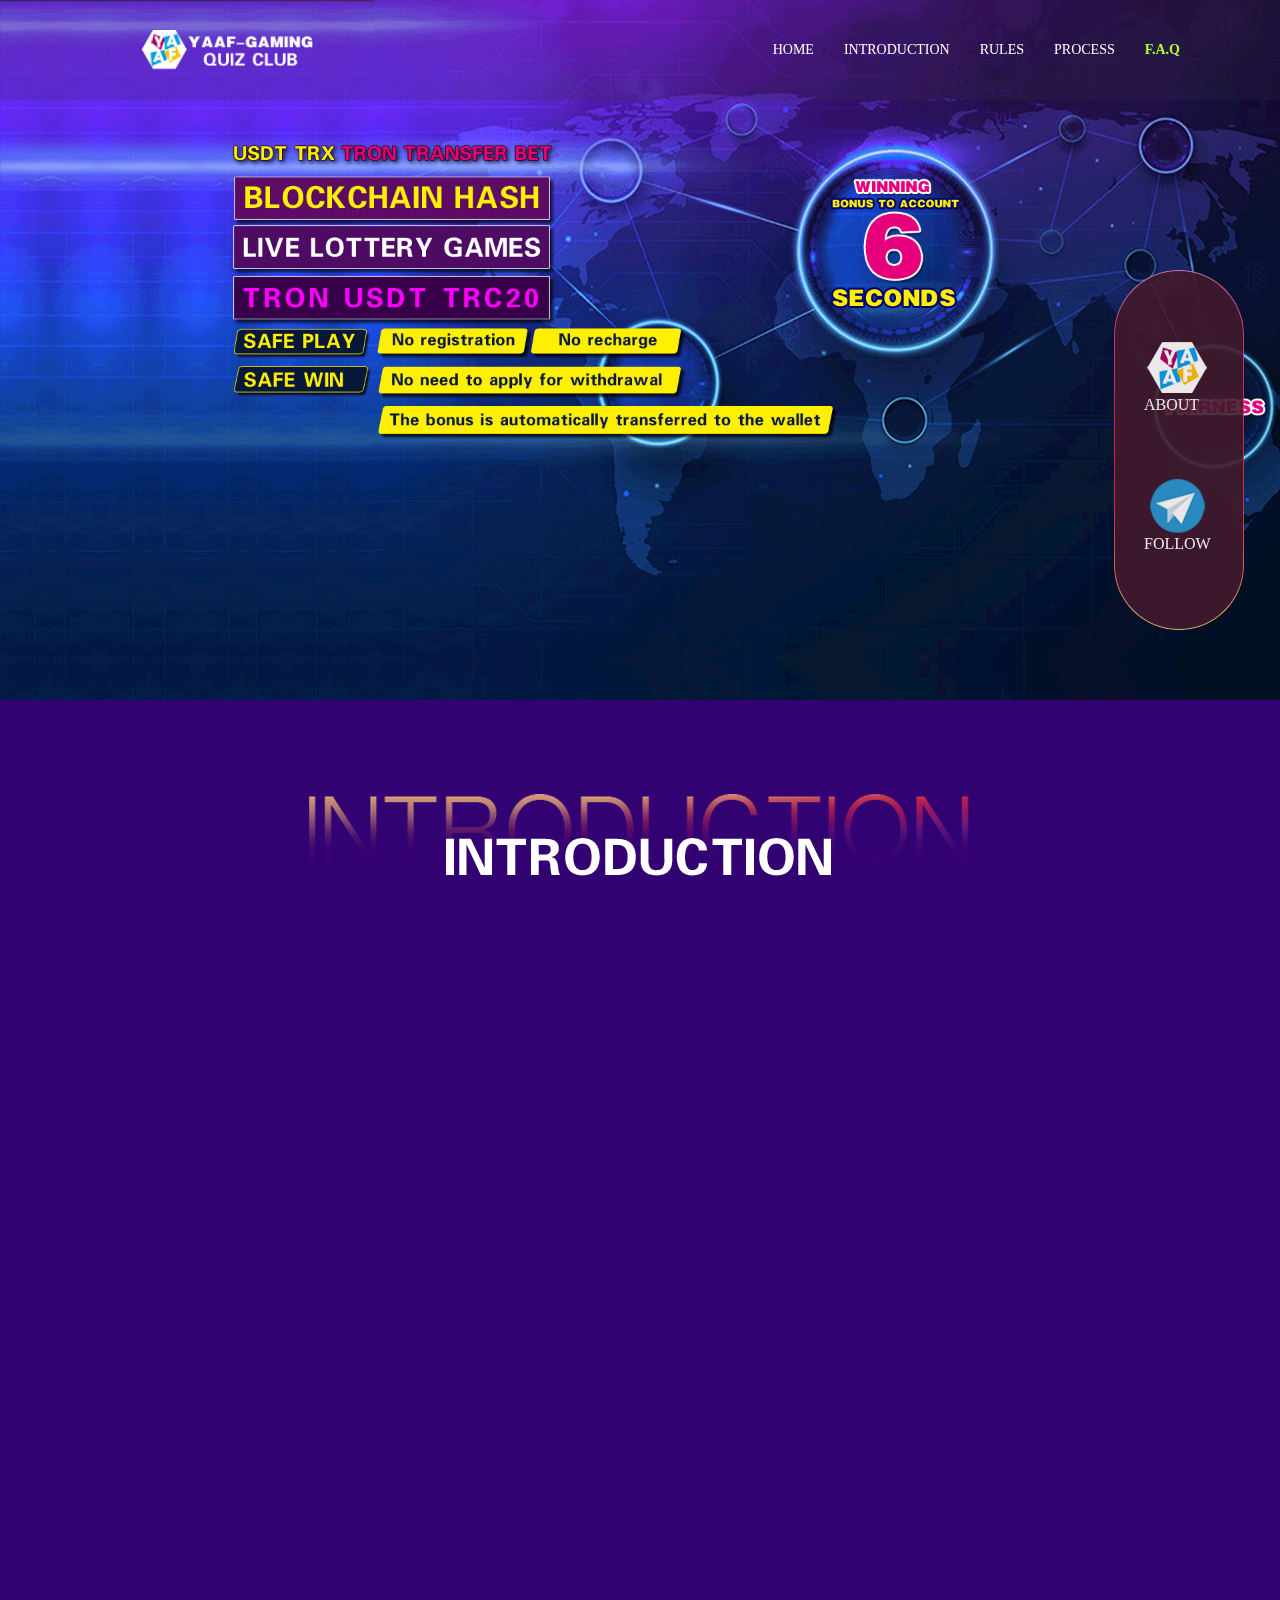
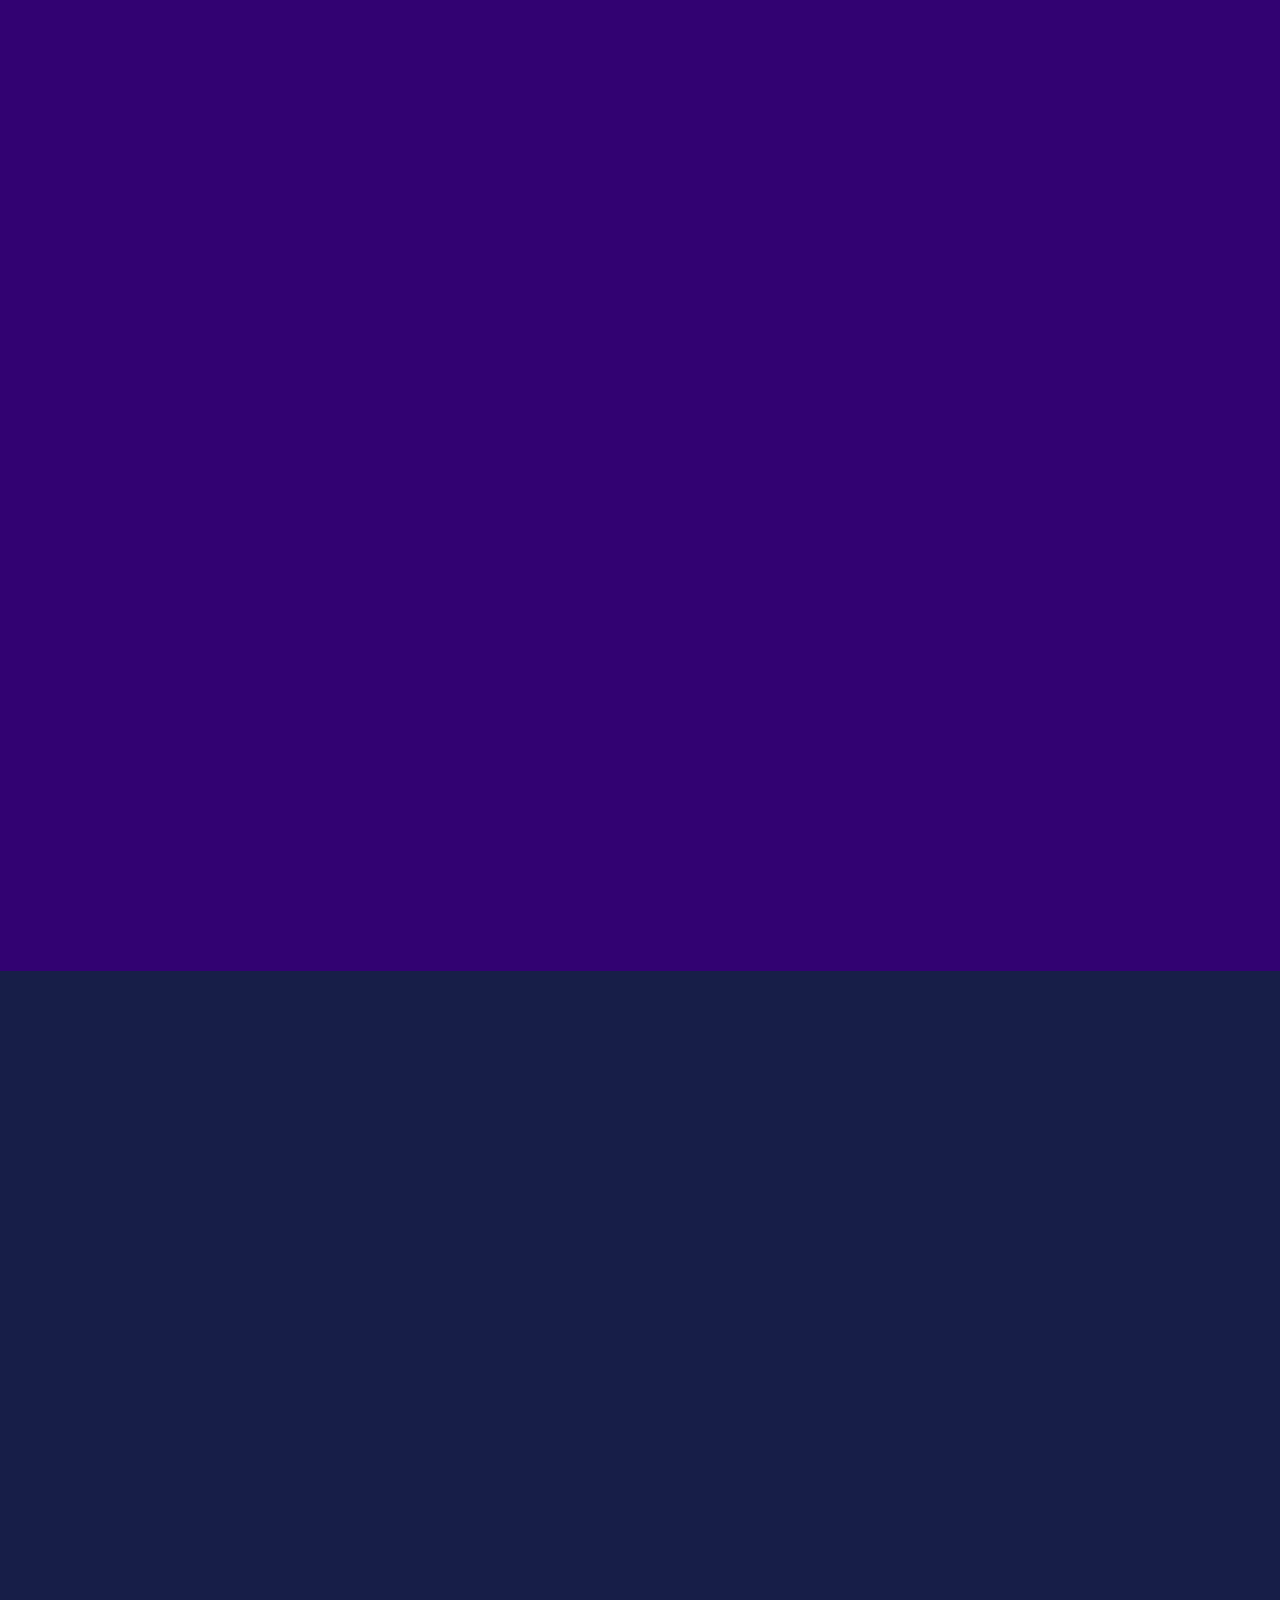
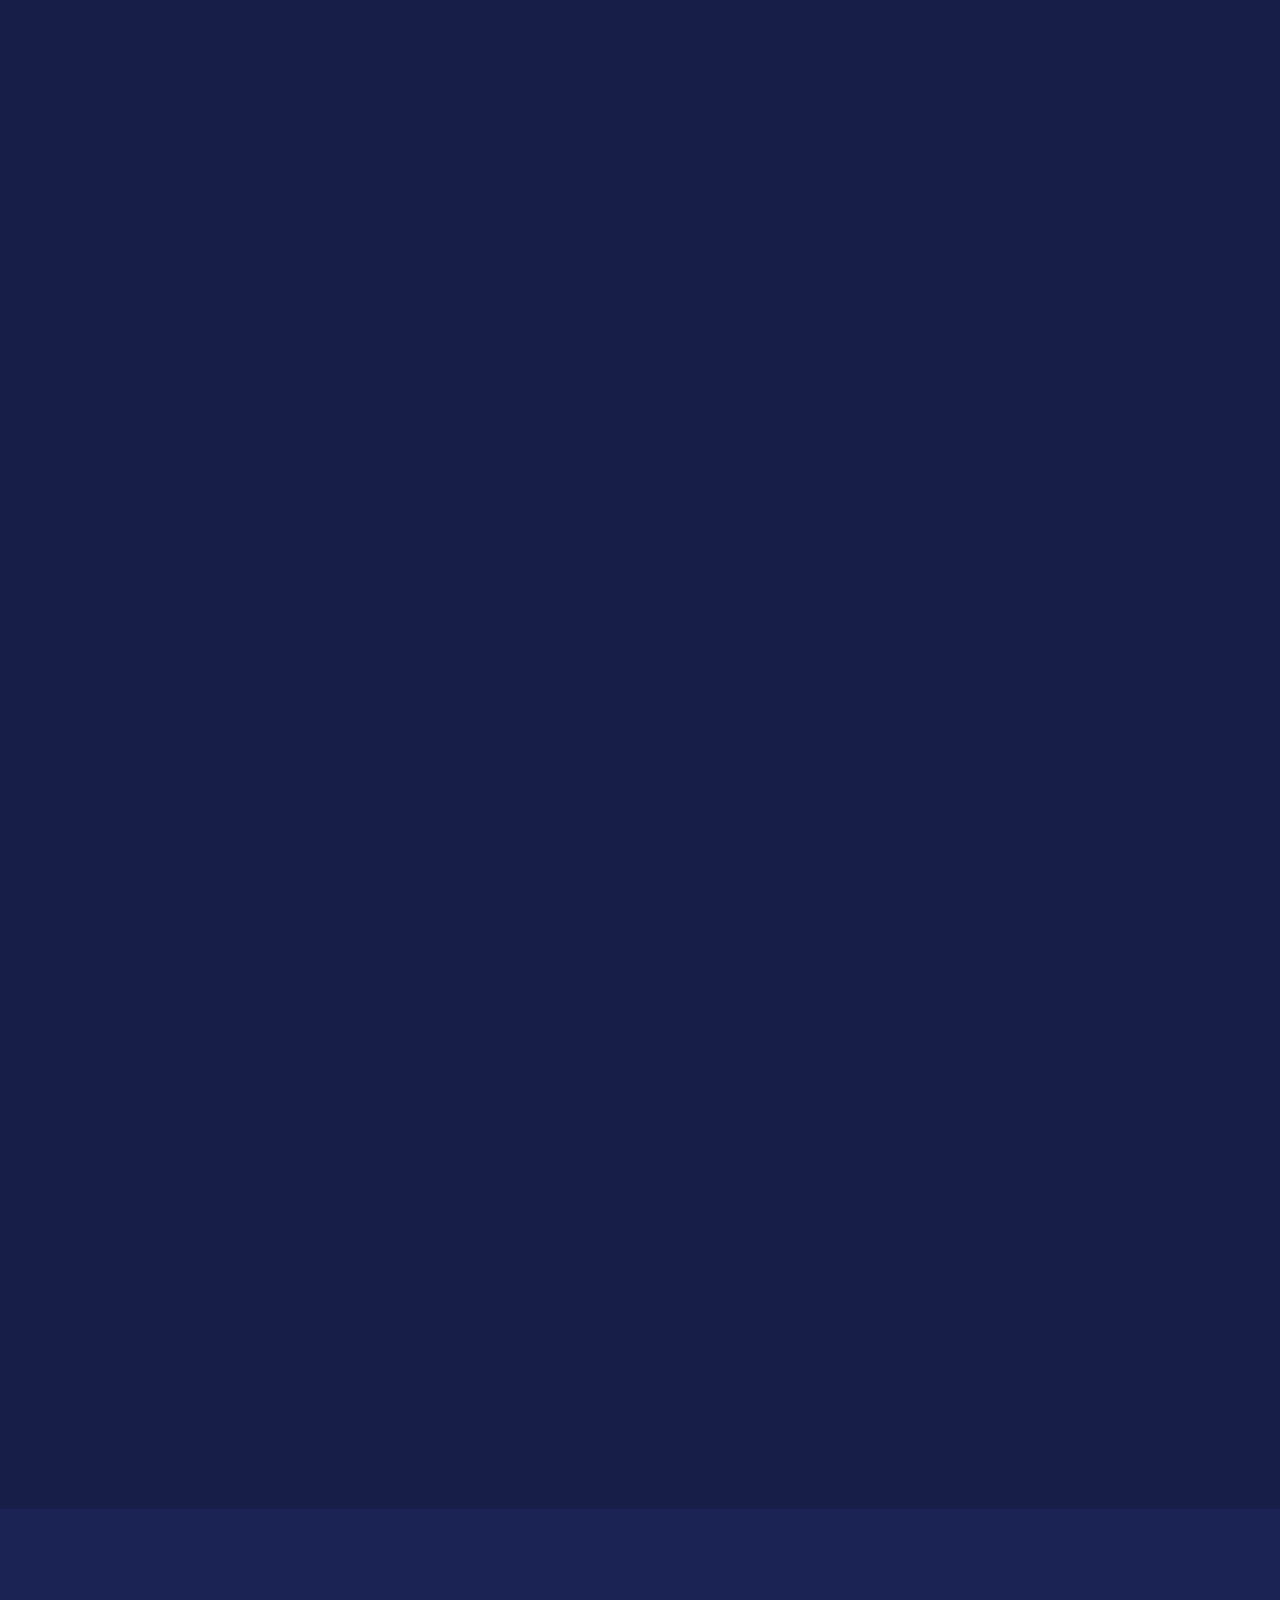
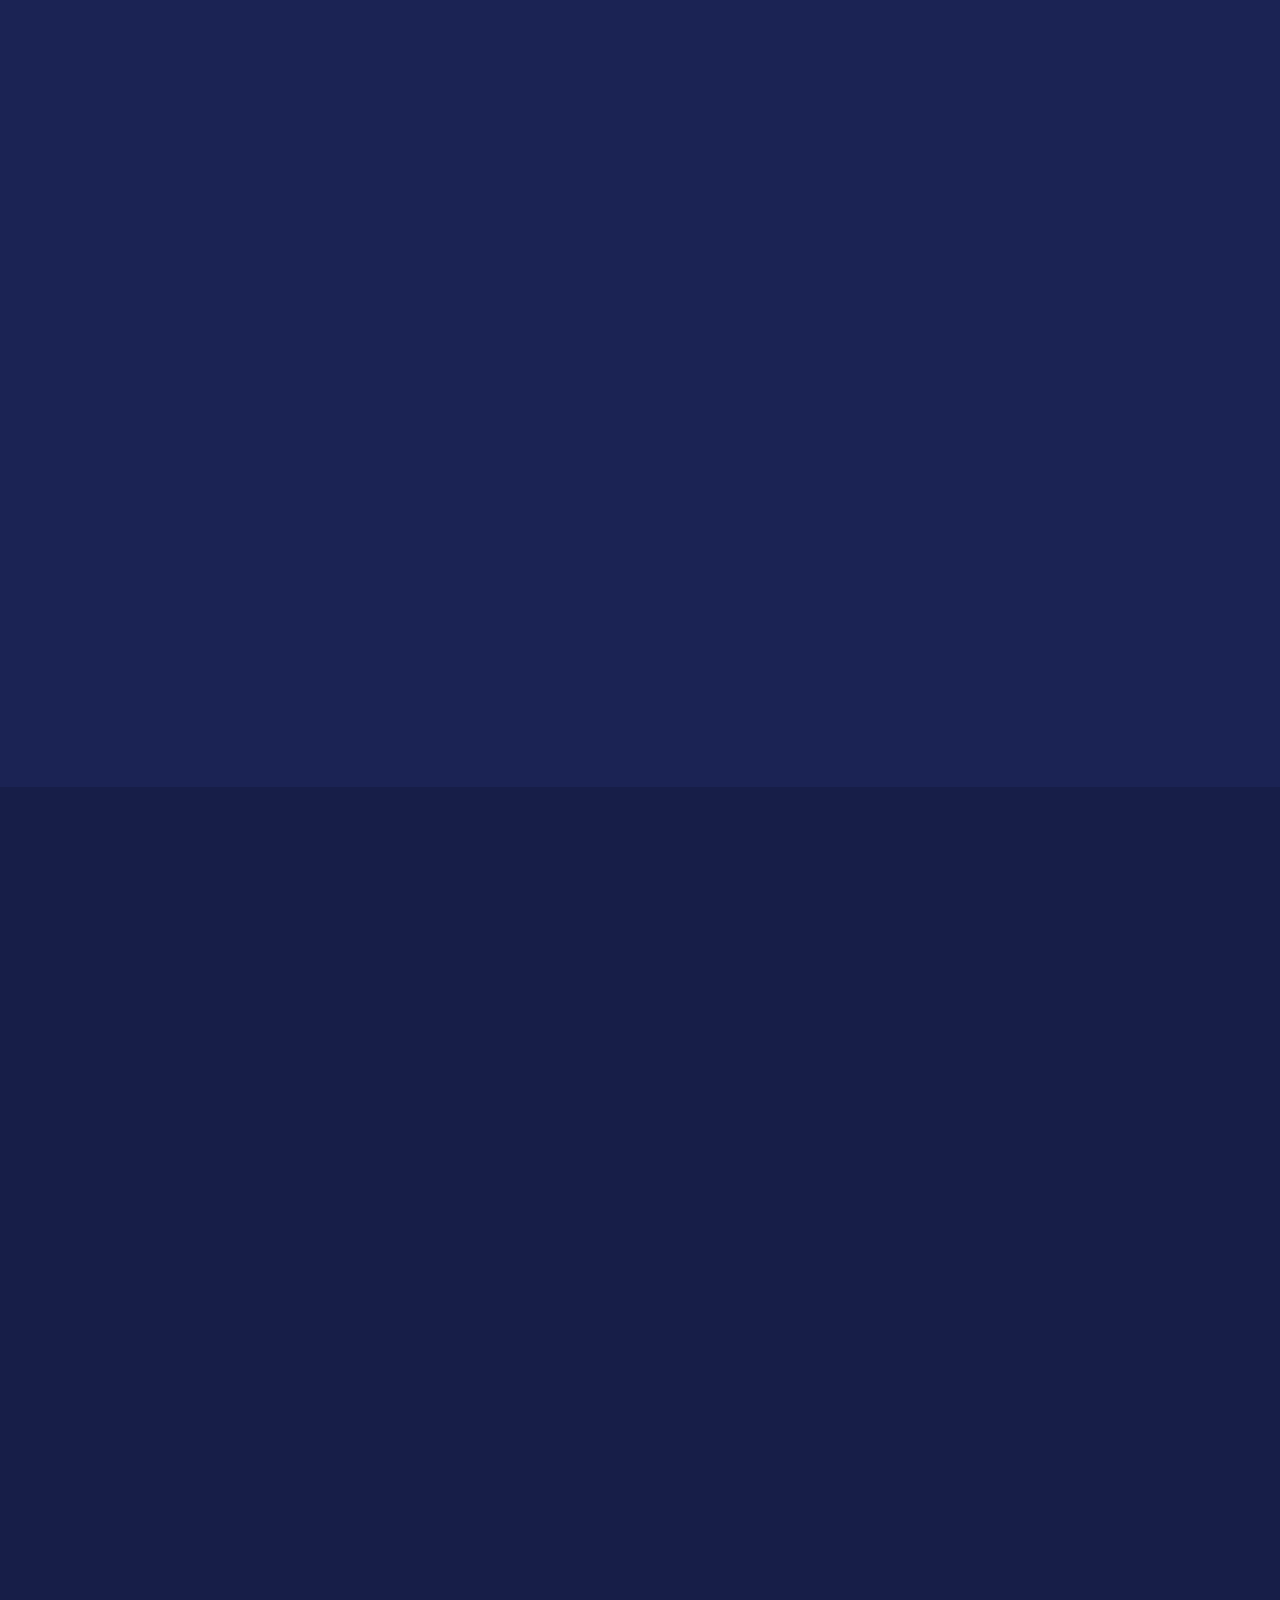
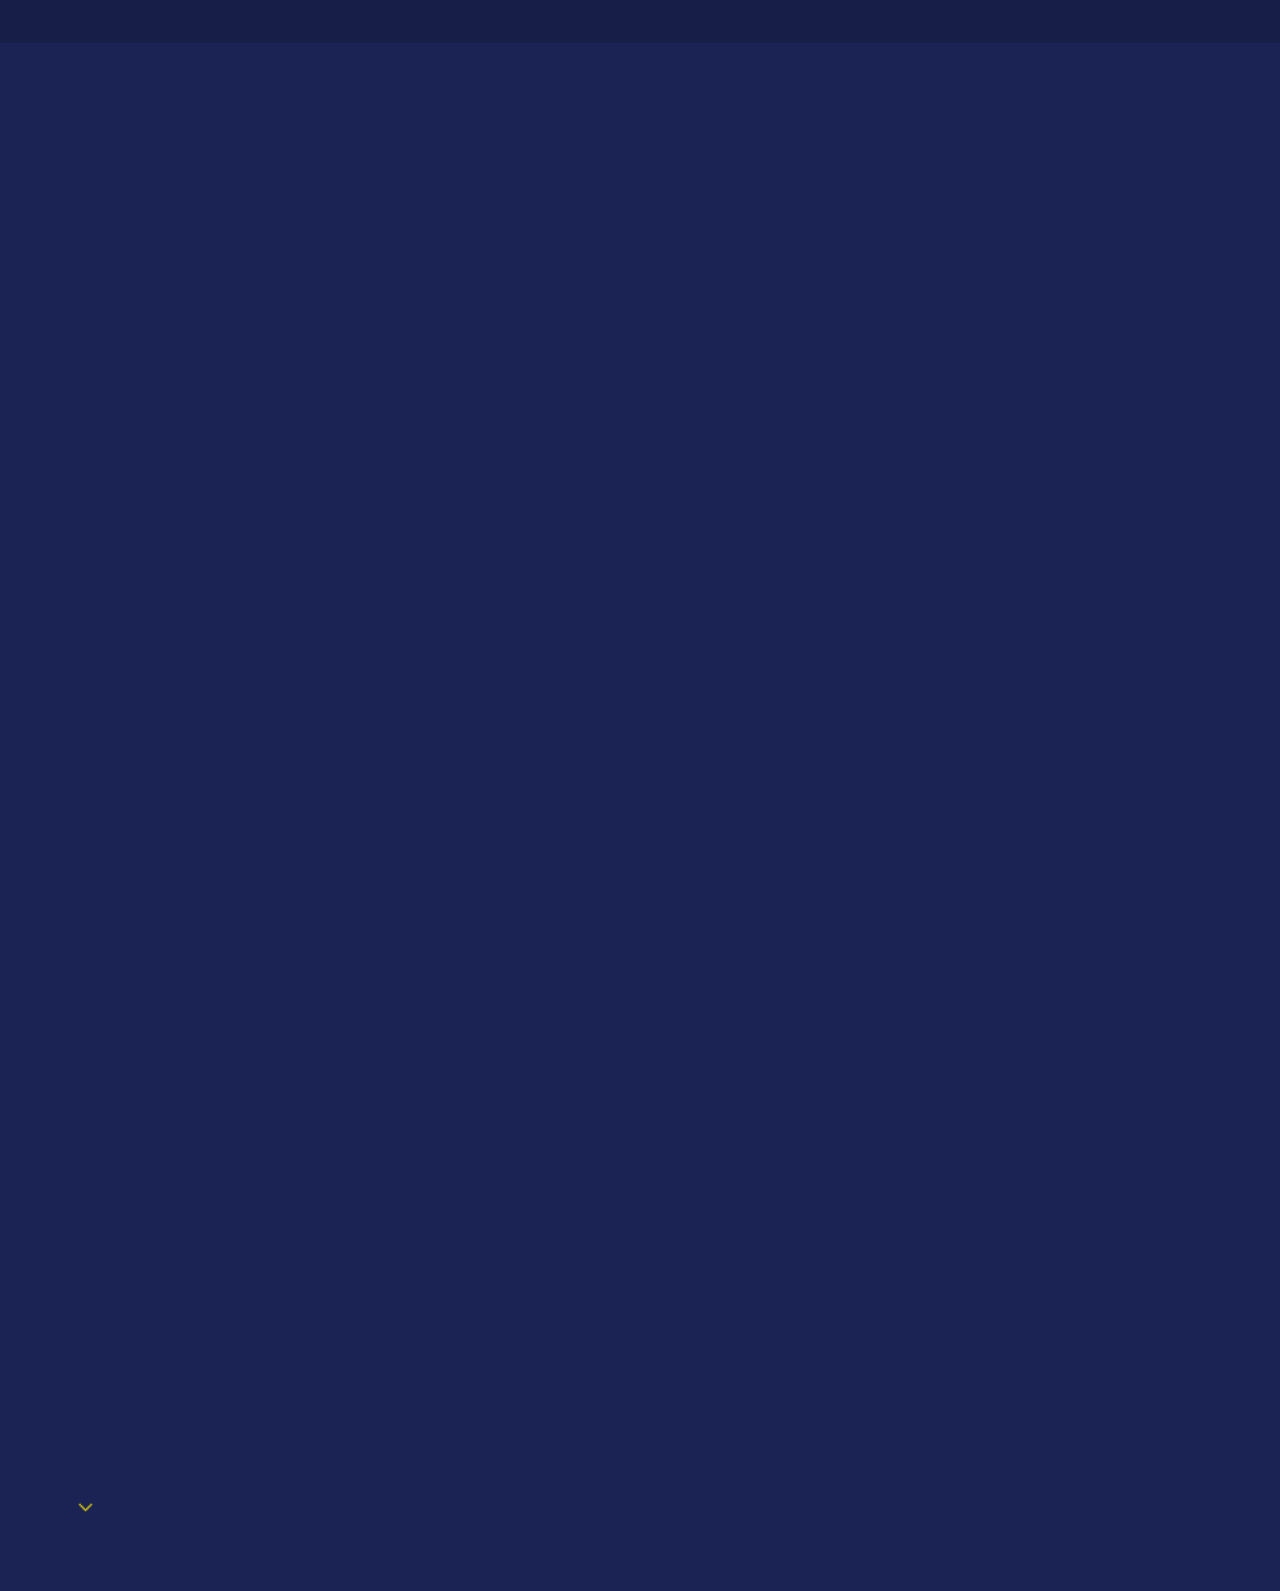
<file: index.html>
<html lang="en">
    <head>
        <meta charset="utf-8">
    	<title>YAAF-Gaming-The world's largest cryptocurrency sweepstakes platform</title>
    	<meta name="viewport" content="width=device-width,initial-scale=1.0,minimum-scale=1.0,maximum-scale=1.0,user-scalable=0">
    	<meta name="viewport" content="width=device-width,initial-scale=1.0,minimum-scale=1.0,maximum-scale=1.0,user-scalable=0">
    	<meta data-react-helmet="true" name="keywords" content="YAAF-Gaming,Hash,Trx,usdt,Hash games,Digital Coin Sweepstakes">
    	<meta data-react-helmet="true" name="description" content="YAAF-Gaming, a easiest and easiest game! No need to download an APP,  no need to register and log in, as long as you have a cryptocurrency wallet, you can start immediately! Play Odd & Even, Blockchain-based  hash game, with profits auto credited within 6 seconds">
    	<meta data-react-helmet="true" property="og:title" content="YAAF-Gaming-The world's largest cryptocurrencyn sweepstakes platform">
    	<meta data-react-helmet="true" property="og:url" content="https://www.yaaf.net">
    	<meta data-react-helmet="true" property="og:description" content="YAAF-Gaming, a easiest and easiest game! No need to download an APP,  no need to register and log in, as long as you have a cryptocurrency wallet, you can start immediately! Play Odd & Even, Blockchain-based  hash game, with profits auto credited within 6 seconds">
    	<meta data-react-helmet="true" property="og:type" content="article">
    	<meta data-react-helmet="true" property="og:site_name" content="YAAF-Gaming/YAAF-Gaming">
    	<meta data-react-helmet="true" property="og:image" content="joychash/img/QR_Code/niuniu.jpg">
    	<script src="joychash/js/jquery.js" type="text/javascript" charset="utf-8"></script>
    	<script src="joychash/js/clipboard.js" type="text/javascript" charset="utf-8"></script>
    	<script src="joychash/js/wow.js" type="text/javascript" charset="utf-8"></script>
    	<link rel="stylesheet" type="text/css" href="joychash/css/animate.css">
    	<link rel="stylesheet" type="text/css" href="joychash/css/main.css">
    	<script async="" src="joychash/js/Copyright.js"></script>
    	
    	
    	
    	<!-- Google tag (gtag.js) -->
        <script async src="https://www.googletagmanager.com/gtag/js?id=G-E2BQGPE0KC"></script>
        <script>
          window.dataLayer = window.dataLayer || [];
          function gtag(){dataLayer.push(arguments);}
          gtag('js', new Date());
        
          gtag('config', 'G-E2BQGPE0KC');
        </script>
	

    </head>
    <body>
	<div class="block headNav">
		<div class="mainDiv pdiv">
			<div class="logo"></div>
			<ul>
				<li><a data-href="#first" title="HOME">HOME</a></li>
				<li><a data-href="#jieshao" title="INTRODUCTION">INTRODUCTION</a></li>
				<li><a data-href="#rule" title="RULES">RULES</a></li>
				                <li><a data-href="#circuit" title="PROCESS">PROCESS</a></li>
				<li><a data-href="#faq" title="PROBLEMS" style="font-weight: 900;color: greenyellow;">F.A.Q</a></li>
			</ul>
		</div>
		<div class="mainDiv mdiv">
			<div class="nav">
				<div class="logo"></div>
				<ul class="nav1">
					<li><a data-href="#why" style="display:flex;align-items: center;"><i></i>ABOUT US</a></li>
					<li class="service"><a href="#guanzhu" style="display:flex;align-items: center;"><i></i>FOLLOW ME</a></li>
				</ul>
			</div>
			<ul class="nav2">
				<li><a data-href="#first" title="HOME">HOME</a></li>
				<li><a data-href="#jieshao" title="INTRODUCTION">INTRODUCTION</a></li>
				<li><a data-href="#rule" title="RULES">RULES</a></li>
				<li><a data-href="#circuit" title="PROCESS">PROCESS</a></li>
				<li><a data-href="#faq" title="PROBLEMS" style="font-weight: 900;color: greenyellow;">F.A.Q</a></li>
			</ul>
		</div>
	</div>
	<div class="container">
		<div class="firstWrap">
			
			<a id="first" title="HOME-YAAF-Gaming"></a>
			<div class="block firstDiv">
				<div class="mainDiv">
					

					<div class="slogan">
					    
						
						
						
					</div>
					
					
					
				</div>
			</div>
			
            <a id="jieshao" title="INTRODUCTION-YAAF-Gaming"></a>
            <div class="block jieshaoDiv">
				<div class="mainDiv">
                    <div class="title wow fadeInDown" style="visibility: hidden; animation-name: none;"></div>
                     <div class="t1 wow fadeInDown" style="visibility: hidden; animation-name: none;"></div>
                     <div class="t2 wow fadeInDown" style="visibility: hidden; animation-name: none;"></div>
                     <div class="t3 wow fadeInDown" style="visibility: hidden; animation-name: none;"></div>
                     <div class="t4 wow fadeInDown" style="visibility: hidden; animation-name: none;"></div>
                     <div class="t5 wow fadeInDown" style="visibility: hidden; animation-name: none;"></div>
                     <div class="t6 wow fadeInDown" style="visibility: hidden; animation-name: none;"></div>
				</div>
			</div> 
            
			
			<a id="rule" title="RULES-YAAF-Gaming"></a>
			<div class="block ruleDiv">
				<div class="mainDiv">
					<div class="title wow fadeInRight" style="visibility: hidden; animation-name: none;"></div>
					<ul class="tab wow fadeInRight" style="visibility: hidden; animation-name: none;">
						<li data-num="1" class="tabItem active">Odd Even</li>
						<li data-num="2" class="tabItem">Lucky Hash</li>
						<li data-num="3" class="tabItem">Hash Size</li>
                        
						
                        
					</ul>
					<div class="show">
						<div class="blocks wow fadeInRight" style="visibility: hidden;  animation-name: none;">
                        	<div data-num="1" class="items b1" style="display: block;">
								<div class="item">
									<div class="qrcodeBlock">
										<div class="divImg">
											<img src="joychash/img/QR_Code/odd-even.jpg" alt="How to play - odd and even">
										</div>
										<div>USDT-TRC20</div>
										<div id="hashAdd3" class="qrcodeHash">THFVTjmzx1ffxH2byKczv5XzVfDc2atdr5</div>
										<div class="copyBut" id="ruleCopyBut3" onclick="copy('#hashAdd3','#ruleCopyBut3')">COPY</div>
									</div>
									<div class="ruleBlock">
										<h3>Winning Rules</h3>
										<ul>
                                            <li class="desc">【Hash Block】Last three chars</li>
										</ul>
                                        <h3>Winning</h3>
										<ul>
                                            <li class="cont">Player transfer amount<span> Single Digit </span>and lottery results<span> Odd and Even </span>same，The player<span style="color:red"> wins</span>；</li>
										</ul>
                                        <h3 class="weizhongjiang">Lose</h3>
										<ul>
                                            <li class="cont">IF<span style="color:green"> not the same </span> or block hash <span> The last three characters are all letters </span> The player <span style="color:green"> Lose </span>。</li>
										</ul>
										<h3 class="money">Limit：</h3>
										<ul>
											<li class="red">TRX: 10-2000<br>USDT: 10-200</li>
										</ul>
										<h3>odds:<span style="color:red">1 to 1.95 </span></h3>
									
										
                                       
									</div>
								</div>
								<ul class="example">
									<li>
										<div class="exampleTitle">Demo 1</div>
										<div class="dyh">Your transfer amount is: <span class="num">101</span></div>
										<div>The block hash of this transfer is: <p class="hash">000*****8ea3</p>
										</div>
										<div>The last digit of the three characters after the block hash is“3”。</div>
										<div class="num1">Result: <span class="award">Wins</span>The amount of system reward is</div>
										<div class="num">101*1.95=196.95</div>
									</li>
									<li>
										<div class="exampleTitle">Demo 2</div>
										<div class="dyh">Your transfer amount is: <span class="num">102</span></div>
										<div>The block hash of this transfer is: <p class="hash">000****8e6c</p>
										</div>
										<div>The last digit of the three characters after the block hash is“6”。</div>
										<div class="num1">Result: <span class="award">Wins</span>The amount of system reward is</div>
										<div class="num">102*1.95=198.90</div>
									</li>
									<li>
										<div class="exampleTitle">Demo 3</div>
										<div class="dyh">Your transfer amount is: <span class="num">106</span></div>
										<div>The block hash of this transfer is: <p class="hash">000****d7ab</p>
										</div>
										<div>The last digit of the three characters after the block hash is“7”。</div>
										<div class="num1">Result: <span class="unaward">Lose</span>The system does not reward</div>
									</li>
                                    <li>
										<div class="exampleTitle">Demo 4</div>
										<div class="dyh">Your transfer amount is: <span class="num">108</span></div>
										<div>The block hash of this transfer is: <p class="hash">000****8abc</p>
										</div>
										<div>The three characters after the block hash are all letters。</div>
										<div class="num1">Result: <span class="unaward">Lose</span>The system does not reward</div>
									</li>
									

								</ul>
							</div>
							<div data-num="2" class="items b2" style="display:none;">
								<div class="item">
									<div class="qrcodeBlock">
										<div class="divImg">
											<img src="joychash/img/QR_Code/lucky-hash.jpg" alt="Lucky Hash">
										</div>
										<div>USDT-TRC20</div>
										<div id="hashAdd1" class="qrcodeHash">TPsFhFricw2F7s3HYxC2BrtZsQrWfAa7Ss</div>
										<div class="copyBut" id="ruleCopyBut1" onclick="copy('#hashAdd1','#ruleCopyBut1')">COPY</div>
									</div>
									<div class="ruleBlock">
										<h3>Winning Rules</h3>
										<ul>
                                            <li class="desc">[block hash] the last two digits,</li>
										</ul>
                                        <h3>Winning</h3>
										<ul>
                                            <li class="cont"><span>[number + letter]</span>or<span>[letter + number]</span></li>
										</ul>
                                        <h3 class="weizhongjiang">Lose</h3>
										<ul>
                                            <li class="cont"><span>[number + number]</span>or<span>[letter + letter]</span></li>
										</ul>
										<h3 class="money">Limit:</h3>
										<ul>
											<li class="red">TRX: 10-2000<br>USDT: 10-200</li>
										</ul>
										<h3>odds:<span style="color:red">1to1.95 </span></h3>
									</div>
								</div>
								<ul class="example">
									<li>
										<div class="exampleTitle">Demo 1</div>
										<div class="dyh">Your transfer amount is: <span class="num">100</span></div>
										<div>The block hash of this transfer is: <p class="hash">000*****9e3a</p>
										</div>
										<div>The last two digits of the block hash are 3a </div>
										<div><span class="num">[number + letter]</span></div>
										<div class="num1">Result: <span class="award">Wins</span>The amount of system reward is</div>
										<div class="num">100*1.95=195</div>
									</li>
									<li>
										<div class="exampleTitle">Demo 2</div>
										<div class="dyh">Your transfer amount is: <span class="num">100</span></div>
										<div>The block hash of this transfer is: <p class="hash">000*****9eb8</p>
										</div>
										<div>The last two digits of the block hash are b8 </div>
										<div><span class="num">[letters + numbers]</span></div>
										<div class="num1">Result: <span class="award">Wins</span>The amount of system reward is</div>
										<div class="num">100*1.95=195</div>
									</li>
									<li>
										<div class="exampleTitle">Demo 3</div>
										<div class="dyh">Your transfer amount is: <span class="num">100</span></div>
										<div>The block hash of this transfer is: <p class="hash">000*****9e47</p></div>
										<div>The last two digits of the block hash are 47 </div>
										<div><span class="num">[number + number]</span></div>
										<div class="num1">Result: <span class="unaward">Lose</span>The system does not reward.</div>
									</li>
                                    <li>
										<div class="exampleTitle">Demo 4</div>
										<div class="dyh">Your transfer amount is: <span class="num">100</span></div>
										<div>The block hash of this transfer is: <p class="hash">000*****91ac</p></div>
										<div>The last two digits of the block hash are ac </div>
										<div><span class="num">[letter + letter]</span></div>
										<div class="num1">Result: <span class="unaward">Lose</span>The system does not reward.</div>
									</li>
									
							    </ul>
							</div>
							<div data-num="3" class="items b3" style="display: none;">
								<div class="item">
									<div class="qrcodeBlock">
										<div class="divImg">
											<img src="joychash/img/QR_Code/hash-size.jpg" alt="How to play - Hash Size">
										</div>
										<div>USDT-TRC20</div>
										<div id="hashAdd2" class="qrcodeHash">TGfz1fwNJjsnwrToaFRJX7wgszhr4foTLF</div>
										<div class="copyBut" id="ruleCopyBut2" onclick="copy('#hashAdd2','#ruleCopyBut2')">COPY</div>
									</div>
									<div class="ruleBlock">
										<h3>Winning Rules</h3>
										<ul>
                                            <li class="desc">The last digit of the Block Hash (ignoring alphabets and decimals) is regarded as the game result，Numbers 0, 1, 2, 3, and 4 are recognized as small. Numbers 5, 6, 7, 8, 9 are recognized as big.</li>
										</ul>
                                        <h3>Winning</h3>
										<ul>
                                            <li class="cont">Player transfer amount <span>Single Digit </span>and lottery results <span>small or big </span>same，The player <span style="color:red"> Wins</span>；</li>
										</ul>
                                        <h3 class="weizhongjiang">Lose</h3>
										<ul>
                                            <li class="cont">If<span style="color:green"> not the same </span> or block hash <span>The last three characters are all letters </span>The player <span style="color:green">Lose</span>。</li>
										</ul>
										<h3 class="money">Limit:</h3>
										<ul>
											<li class="red">TRX: 10-2000<br>USDT: 10-200</li>
										</ul>
										<h3>odds:<span style="color:red">1to1.95 </span></h3>
									</div>
								</div>
								<ul class="example">
									<li>
										<div class="exampleTitle">Demo 1</div>
										<div class="dyh">Your transfer amount is:  <span class="num">101</span></div>
										<div>The block hash of this transfer is: <p class="hash">000*****8ea3</p>
										</div>
										<div>The last digit of the three characters after the block hash is“3”。</div>
										<div class="num1">Result: <span class="award">Winning</span>The amount of system reward is</div>
										<div class="num">101*1.95=196.95</div>
									</li>
									<li>
										<div class="exampleTitle">Demo 2</div>
										<div class="dyh">Your transfer amount is:  <span class="num">108</span></div>
										<div>The block hash of this transfer is: <p class="hash">000****8e6c</p>
										</div>
										<div>The last digit of the three characters after the block hash is“6”。</div>
										<div class="num1">Result: <span class="award">Winning</span>The amount of system reward is</div>
										<div class="num">102*1.95=198.90</div>
									</li>
									<li>
										<div class="exampleTitle">Demo 3</div>
										<div class="dyh">Your transfer amount is:  <span class="num">106</span></div>
										<div>The block hash of this transfer is: <p class="hash">000****d3ab</p>
										</div>
										<div>The last digit of the three characters after the block hash is“3”。</div>
										<div class="num1">Result: <span class="unaward">Lose</span>The system does not reward.</div>
									</li>
                                    <li>
										<div class="exampleTitle">Demo 4</div>
										<div class="dyh">Your transfer amount is:  <span class="num">104</span></div>
										<div>The block hash of this transfer is: <p class="hash">000****8abc</p>
										</div>
										<div>The three characters after the block hash are all letters。</div>
										<div class="num1">Result: <span class="unaward">Lose</span>The system does not reward.</div>
									</li>	
								</ul>
							</div>

							
							
						</div>
					</div>
				</div>

			</div>



			
			<a id="guanzhu" title="FOLLOW-YAAF-Gaming"></a>
			<div class="block guanzhuDiv">
				<div class="mainDiv">
                    <div class="title wow fadeInDown" style="visibility: hidden; animation-name: none;"></div>
                     <div class="t1 wow fadeInDown" style="visibility: hidden; animation-name: none;">
					     <div class="liaotian pdiv"><a href="https://t.me/+Ykwar9mEnIRlZmY0" target="_blank"><img src="joychash/img/feiji/111.png" title="Follow me, contact YAAF-Gaming"></a></div>
                         <div class="liaotian mdiv"><a href="https://t.me/+Ykwar9mEnIRlZmY0" target="_blank"><img src="joychash/img/feiji/444.png" title="Follow me, contact YAAF-Gaming"></a></div>
                     </div>
                     <div class="t2 wow fadeInDown" style="visibility: hidden; animation-name: none;"></div>
                     <div class="t3 wow fadeInDown" style="visibility: hidden; animation-name: none;"></div>
				</div>
			</div>

    		
    		<a id="circuit" title="PROCESS-YAAF-Gaming"></a>
    		<div class="block circuitDiv ">
    			<div class="mainDiv">
    				<div class="title wow fadeInDown" style="visibility: hidden; animation-name: none;"></div>
    				<div class="process">
    					<ul class="wow fadeInDown pdiv" style="visibility: hidden; animation-name: none;">
    						<li data-num="1">
    							<p>Register</p>
    							<p><span>Crypto</span>Wallets</p>
    						</li>
    						<li data-num="2">
    							<p><span>Exchange</span></p>
    							<p>Buy USDT/TRX</p>
    						</li>
    						<li data-num="3">
    							<p>Win<span>Bonus</span></p>
    						</li>
    					</ul>
    					<ul class="wow fadeInDown mdiv" style="visibility: hidden; animation-name: none;">
    						<li data-num="1">
    							<i></i>
    							<p>Registe Crypto Wallets</p>
    						</li>
    						<li data-num="2">
    							<i></i>
    							<p>Buy Cryptocurrency</p>
    						</li>
    						<li data-num="3">
    							<i></i>
    							<p>Win Bonus</p>
    						</li>
    					</ul>
    				</div>
    				<div class="show">
    					<div class="stepBlock wow fadeInLeft pdiv" style="visibility: visible; animation-name: fadeInLeft;">
    						<div class="leftNoeDATE" data-num="1">
    							<h3>Register crypto wallet</h3>
    							<ul>
    								<li><span>The data </span>of the decentralized wallet is the data on the blockchain, while <span>the data </span>of the centralized wallet depends on the wallet service provider's own ledger</li>
    								<li class="example">Demo:</li>
    								<li class="desc">
    									Our wallet <span>on the exchange</span> is a centralized wallet.<span>We transfer money</span>to the address designated by the exchange, and then the exchange records our recharge record on its own account book. After that, every time we make a top-up transfer, the exchange directly records it on his account book. For the record, this whole process does not happen on the blockchain at all.<br>So we need to register <span>a decentralized</span> wallet of our own.
    								</li>
    							</ul>
    						</div>
    						<div class="leftNoeDATE" data-num="2" style="display: none;">
    							<h3>Exchange to buy USDT</h3>
    							<ul data-num="2">
    								<li><span>Exchange </span>to buy USDT/TRX and transfer to <span>decentralized wallet.</span></li>
    								<li class="example">The transaction process is as follows:</li>
    								<li class="desc">
    								    (1) First,<span>register an exchange account.</span>。<br>
                                        (2) Buy <span>and sell </span>digital currency with money in a cash account, just like buying and selling stocks and futures.<br>
                                        (3) <span>The exchange </span>will match the buy request/sell request, and if the requirements are met, the transaction will be executed.<br>
                                        (4) Transfer <span>the USDT/TRX </span>purchased in the exchange to <span>the decentralized wallet.</span><br>
    								</li>
    							</ul>
    						</div>
    						<div class="leftNoeDATE" data-num="3" style="display: none;">
    							<h3>Win bonus</h3>
    							<ul>
    								<li>Participate <span>in the raffle </span>and win <span>prizes</span></li>
    								<li class="example">The lottery process is as follows:</li>
    								<li class="desc">
    								    Only <span>integer coins </span>are supported to participate in the lottery, the fractional part is <span>automatically ignored</span><br>
    								    After winning the lottery, <span>he system </span>will automatically refund <span>winning amount within 6 seconds.</span>
    								</li>
    							</ul>
    						</div>
    					</div>
						
						
						<div class="stepBlock wow fadeInLeft mdiv" style="visibility: visible; animation-name: fadeInLeft;">
    						<div class="leftNoeDATE" data-num="1">
    							<h6>Register crypto wallet</h6>
    							<ul1>
    								<li><span>The data </span>of the decentralized wallet is the data on the blockchain, while <span>the data </span>of the centralized wallet depends on the wallet service provider's own ledger</li>
    								<li class="example">Demo:</li>
    								<li class="desc">
    									Our wallet <span>on the exchange</span> is a centralized wallet.<span>We transfer money</span>to the address designated by the exchange, and then the exchange records our recharge record on its own account book. After that, every time we make a top-up transfer, the exchange directly records it on his account book. For the record, this whole process does not happen on the blockchain at all.<br>So we need to register <span>a decentralized</span> wallet of our own.
    								</li>
    							</ul1>
    						</div>
    						<div class="leftNoeDATE" data-num="2" style="display: none;">
    							<h6>Exchange to buy USDT</h6>
    							<ul1 data-num="2">
    								<li><span>Exchange </span>to buy USDT/TRX and transfer to <span>decentralized wallet.</span></li>
    								<li class="example">The transaction process is as follows:</li>
    								<li class="desc">
    								    (1) First,<span>register an exchange account.</span>。<br>
                                        (2) Buy <span>and sell </span>digital currency with money in a cash account, just like buying and selling stocks and futures.<br>
                                        (3) <span>The exchange </span>will match the buy request/sell request, and if the requirements are met, the transaction will be executed.<br>
                                        (4) Transfer <span>the USDT/TRX </span>purchased in the exchange to <span>the decentralized wallet.</span><br>
    								</li>
    							</ul1>
    						</div>
    						<div class="leftNoeDATE" data-num="3" style="display: none;">
    							<h6>Win bonus</h6>
    							<ul1>
    								<li>Participate <span>in the raffle </span>and win <span>prizes</span></li>
    								<li class="example">The lottery process is as follows:</li>
    								<li class="desc">
    								    Only <span>integer coins </span>are supported to participate in the lottery, the fractional part is <span>automatically ignored</span><br>
    								    After winning the lottery, <span>he system </span>will automatically refund <span>winning amount within 6 seconds.</span>(The winning amount is the same as the betting currency)
    								</li>
    							</ul1>
    						</div>
    					</div> 				
    						
    					</div>
    				</div>
    			</div>
    		</div>
			
		

		
		<a id="why" title="Why choose us - YAAF-Gaming"></a>
		<div class="block whyDiv">
			<div class="mainDiv">
				<div class="title wow fadeInDown" style="visibility: hidden; animation-name: none;"></div>
				<div class="show">
					<div class="blocks wow fadeInUp" data-wow-delay="0.6s" style="margin-left: 0px; visibility: hidden; animation-delay: 0.6s; animation-name: none;">
                    	<div class="item b1">
							<img src="joychash/img/Choose_us3.png" alt="Exclusive customer service - YAAF-Gaming">
							<h4>Powerful</h4>
							<div class="body">
								<ul>
									<li><span class="mdiv">·</span>YAAF-Gaming Club The first  to use "blockchain hash" as the lottery result of the game in the whole network.</li>
                                    <li><span class="mdiv">·</span>YAAF-Gaming Club has many years of game operation experience and has always adhered to the business philosophy of integrity and fairness.</li>
                                    <li><span class="mdiv">·</span>YAAF-Gaming Club  currently has strong financial strength, strong technical development capabilities, and a good reputation in the industry.</li>
								</ul>

								</div>
							</div>
                            
                        <div class="item b2">
							<img src="joychash/img/Choose_us2.png" alt="Integrity management">
							<h4>Integrity management</h4>
							<div class="body">
								<ul>
									<li><span class="mdiv">·</span>Committed to ensuring the security of customer information and property</li>
									<li><span class="mdiv">·</span>No real-name registration required, no need to bind any personal information</li>
									<li><span class="mdiv">·</span>No top-up deposit required</li>
									<li><span class="mdiv">·</span>No withdrawal application review required</li>
									<li><span class="mdiv">·</span>The club's fund pool can be inquired at any time, without worrying about the club's funds being cut off.</li>
								</ul>
							</div>
						</div>
                           
                        <div class="item b3">
							<img src="joychash/img/Choose_us4.png" alt="High winning rate-">
							<h4>High winning rate</h4>
							<div class="body">
								<ul>
									<li><span class="mdiv">·</span>We pursue minimalist process/fast payment</li>
									<li><span class="mdiv">·</span>All you need is a [decentralized] digital wallet to participate in the lottery immediately</li>
									<li><span class="mdiv">·</span>No restrictions on gameplay, strategy or equipment</li>
									<li><span class="mdiv">·</span>After winning the lottery, the account will be automatically credited within 6 seconds, and the game will be uninterrupted.</li>
								</ul>
							</div>
						</div>
                            
						<div class="item b4">
							<img src="joychash/img/Choose_us5.png" alt="Open and transparent">
							<h4>Open and transparent</h4>
							<div class="body">
								<ul>
									<li><span class="mdiv">·</span>We defend the right of every person to equity</li>
									<li><span class="mdiv">·</span>The block hash is randomly generated based on the decentralized blockchain network, and anyone can query on the blockchain anytime, anywhere</li>
									<li><span class="mdiv">·</span>Realize that the data cannot be manipulated by the club, and all records are transparent and traceable</li>
								</ul>
							</div>
						</div>
						
                            
						</div>
					</div>
				</div>
			</div>

		
		<a id="faq" title="Common Problem"></a>
		<div class="block faqDiv">
			<div class="mainDiv">
				<div class="title wow fadeInDown" style="visibility: hidden; animation-name: none;"></div>
				<div class="list">
					<ul>
						<li class="wow fadeInUp" style="visibility: hidden; animation-name: none;">
							<p>Q1：What is a block hash？</p>
							<div class="wow fadeInUp" style="visibility: hidden; animation-name: none;">
								A block hash is the DNA of a piece of data, and each block hash is unique, random, and unbreakable.
							</div>
						</li>
						<li class="wow fadeInUp" style="visibility: hidden; animation-name: none;">
							<p>Q2：What is blockchain?</p>
							<div class="wow fadeInUp" style="visibility: hidden; animation-name: none;">
								Blockchain is essentially a shared database in which data or information is stored. It has the characteristics of non-forgery, full traces, traceability, openness and transparency, and collective maintenance.<br>
							</div>
						</li>
						<li class="wow fadeInUp" style="visibility: hidden; animation-name: none;">
							<p>Q3：Centralized wallet? Decentralized wallet? Why can't the centralized wallet query the transfer?</p>
							<div class="wow fadeInUp" style="visibility: hidden; animation-name: none;">
								For example: your own wallet address is A, you transfer 10 USDT to address E, but you use the transaction hash value to query, you can only query a random account book address B (or C or D, etc.) of the service provider etc) transfers with E.
								In the same way, E cannot know whether the 10 USDTs were transferred by you, because E can only see that the account book address B transferred 10 USDTs to him. This is why centralized wallets cannot query real transfer information on the blockchain.<br>
							</div>
						</li>
						<li class="wow fadeInUp" style="visibility: hidden; animation-name: none;">
							<p>Q4：Why do I keep winning or not winning?</p>
							<div class="wow fadeInUp" style="visibility: hidden; animation-name: none;">
								First of all, it is a small probability event that you do not win the lottery many times in a row, and secondly, winning and not winning the lottery is a random event, and the frequency of random events will tend to a stable value.
								In the non-iterative case, the probability of things appearing is equal to everyone, in this case, everyone is fair.
								At the same time, random events will follow the law of large numbers (under the condition that the experiment is unchanged, repeat the experiment many times, the frequency of random events is similar to its probability definition of the law of large numbers), and in the case of the increasing frequency of transfers, winning or not winning the lottery will tend to a stable value.
								So please continue to transfer money. As the frequency of transfers increases, the total probability of winning the lottery will increase.
							</div>
						</li>
						<li class="wow fadeInUp" style="visibility: hidden; animation-name: none;">
							<p>Q5：Why is it delayed?</p>
							<div class="wow fadeInUp" style="visibility: hidden; animation-name: none;">
								Due to the blockchain technology, in order to ensure the security of funds, multiple calculations, comparisons, and confirmations will be performed. So the calculation speed is slower, but it is more expensive in safety.<br>
							</div>
						</li>
						<li class="wow fadeInUp" style="visibility: hidden; animation-name: none;">
							<p>Q6：Why are there so many types of USDT options when transferring? Which one should I choose?</p>
							<div class="wow fadeInUp" style="visibility: hidden; animation-name: none;"> There are many well-known public chains in the world that support USDT transfer. YAAF-Gaming is based on TRON TRC20 technology. Therefore, the transfer address of Mango Hash belongs to USDT-TRC20, and you should choose USDT-TRC20; if you choose other types, YAAF-Gaming will not be able to receive your USDT, which will cause losses to you and YAAF-Gaming.
							</div>
						</li>
						<li class="wow fadeInUp" style="visibility: hidden; animation-name: none;">
							<p>Q7：What should I do if I transfer to the wrong address or select the wrong currency when transferring money? Can it be found?</p>
							<div class="wow fadeInUp" style="visibility: hidden; animation-name: none;">
								For example, you should choose the USDT-TRC20 type when you transfer money to us, but if you choose another type of USDT-OMNI or USDT-ERC20, then the coins will be Lose, which cannot be recovered.
							</div>
						</li>
					</ul>
					<div class="moreInfo pdiv">
						<i></i>
					</div>
				</div>
			</div>
		</div>

	    <div id="tipDiv" style="display: none;"></div>

	
    	<div class="sideDiv pdiv">
    		<ul>
    			<li class="account"><a href="#why" style="display:block;" title="ABOUT US"><i></i>ABOUT</a></li>
    			<li class="service"><a href="#guanzhu" style="display:block;" title="FOLLOW ME"><i></i>FOLLOW</a></li>
    		</ul>
    	</div>
    

	
	
	    <script data-cfasync="false" src="cdn-cgi/scripts/5c5dd728/cloudflare-static/email-decode.min.js"></script>
	    <script src="joychash/js/main.js" type="text/javascript" charset="utf-8"></script>
	    <script type="text/javascript">
		var wow = new WOW({ boxClass: 'wow', animateClass: 'animated', offset: 30, mobile: true });
		wow.init();
	    </script>
    	<script src="static/js/gofly-front.js"></script>

	    <audio controls="" style="display: none;"></audio>
    </div>

</body></html>
</file>
<file: joychash/css/main.css>
﻿html,
body {
  margin: 0;
  padding: 0;
  background-color: #1b2354;
  font-family: "Microsoft YaHei";
  color: #fff;
  font-size: 16px;
  font-weight: normal;
}
/*body {
  background: url(../img/firstDivBg.jpg) no-repeat top center;
}*/
ul,
li,
p {
  margin: 0;
  padding: 0;
  list-style: none;
}
a {
  text-decoration: none;
  color: #fff;
  cursor: pointer;
}
h1,
h2,
h3,
h4,
h5,
h6 {
  margin: 0;
  padding: 0;
}
i,
em {
  font-style: normal;
}
button {
  font-family: "Microsoft YaHei";
}
input::-webkit-outer-spin-button,
input::-webkit-inner-spin-button {
  -webkit-appearance: none;
}
input[type="number"] {
  -moz-appearance: textfield;
}
.block {
  display: table;
  width: 100%;
}
.block .mainDiv {
  width: 1250px;
  margin: auto;
  overflow: hidden;
}


@media (min-width: 1023px) {
  .mdiv {
    display: none !important;
  }
}


#tipDiv {
  display: table;
  position: fixed;
  z-index: 999;
  left: 50%;
  top: 25%;
  transform: translateX(-75%);
}
#tipDiv {
  padding: 10px 20px;
  border-radius: 10px;
  background-image: linear-gradient(#e4307a, #e72945);
  transition: all 1s;
  opacity: 0;
}


.sideDiv {
  position: fixed;
  display: flex;
  top: 50%;
  right: 36px;
  transform: translate(0, -50%);
  z-index: 99;
}
.sideDiv {
  width: 130px;
  height: 360px;
  padding: 70px 30px;
  border-radius: 62px;
  box-sizing: border-box;
  background: url(../img/side_bg.png) no-repeat center;
  background-size: 100% 100%;
}

.sideDiv ul li {
  font-size: 16px;
  margin-bottom: 65px;
  cursor: pointer;
  opacity: 0.9;
}
.sideDiv ul li:hover {
  opacity: 1;
}
.sideDiv ul li i {
  display: block;
  margin: auto auto 2px auto;
  width: 68px;
  height: 54px;
}

.sideDiv ul li.account i {
  background: url(../img/game_icon.png) no-repeat center;
  background-size: 100%;
}
.sideDiv ul li.service i {
  background: url(../img/service_icon.png) no-repeat center;
  background-size: 100%;
}


.winMask {
  background: rgba(0, 0, 0, 0.6);
  width: 100vw;
  height: 100vh;
  position: fixed;
  left: 0;
  top: 0;
  z-index: 555;
  display: none;
}
.winDiv {
  display: table;
  width: 550px;
  position: fixed;
  left: 50%;
  top: 50%;
  transform: translate(-50%, -50%);
  z-index: 666;
  display: none;
}
.winDiv {
  background-image: linear-gradient(150deg, #5f2656, #3e1d46);
  padding: 20px;
  border-radius: 20px;
}
.winDiv h2 {
  font-size: 24px;
  border-bottom: 1px solid rgba(255, 255, 255, 0.1);
  padding: 0 0 18px 15px;
  margin: 0 -12px;
}
.winDiv .colse {
  background: url(../img/winColse.png);
  width: 30px;
  height: 30px;
  background-size: cover;
  position: absolute;
}
.winDiv .colse {
  margin-left: 520px;
  opacity: 0.5;
  cursor: pointer;
}
.winDiv .colse:hover {
  opacity: 1;
}
.winDiv .body {
  margin-top: 20px;
}

.winDiv .qr em {
  display: block;
  background: url(../img/qrbg.png) no-repeat;
  width: 300px;
  height: 300px;
  background-size: 100% 100%;
  margin: 0px auto auto auto;
}
.winDiv .qr em i {
  float: left;
  margin: 68px 0 0 83px;
  width: 132px;
  height: 132px;
  border-radius: 30px;
}
.winDiv .qr em i {
  background: url(../img/qrcode.png) no-repeat;
  background-size: 100% 100%;
}
.winDiv .qr span {
  display: block;
  text-align: center;
  margin: -30px 0 30px 0;
  font-size: 18px;
}

.winDiv .account em {
  display: block;
  text-align: center;
  margin: 60px 0 50px 0;
  font-size: 18px;
}
.winDiv .account button {
  display: block;
  margin: 30px auto;
  background-image: linear-gradient(#e13280, #e72946);
  height: 50px;
  border-radius: 40px;
  width: 130px;
}
.winDiv .account button {
  line-height: 50px;
  text-align: center;
  font-size: 18px;
  letter-spacing: 2px;
  cursor: pointer;
  border: 0;
  color: #fff;
  outline: none;
}
.winDiv .account button:hover {
  background-image: linear-gradient(#ff42b1, #ff3956);
}

.winDiv .service .email {
  padding-left: 33px;
  line-height: 1.5;
  margin-left: 138px;
  margin-top: 30px;
  background: url(../img/whyEmailIcon.png) no-repeat;
  background-size: 24px;
}
.winDiv .service .email span {
  text-decoration: underline;
  color: #ffea00;
  cursor: pointer;
  margin-left: 10px;
}
.winDiv .service .email span:hover {
  color: #f9db50;
}
.winDiv .service ul {
  margin: 50px 0 50px 120px;
  display: table;
}
.winDiv .service ul div {
  float: left;
  width: 150px;
  text-align: center;
}
.winDiv .service ul div i {
  display: block;
  width: 80px;
  height: 80px;
  margin: auto auto 10px auto;
}
.winDiv .service ul div i {
  background: url(../img/whyTGIcon.png);
  background-size: cover;
}
.winDiv .service ul div.fb i {
  background-image: url(../img/whyFbIcon.png);
}

.winDiv .soft .body {
  line-height: 2;
}
.winDiv .soft .body ul {
  padding: 0 10px 30px 10px;
}
.winDiv .soft .body li strong {
  font-size: 18px;
}
.winDiv .soft .body li.link {
  padding-left: 30px;
}
.winDiv .soft .body li.link a {
  color: #c39a66;
}
.winDiv .soft .body li.link a:hover {
  color: #feca88;
}


.headNav {
  background-color: rgba(56, 52, 64, 0.2);
  position: fixed;
  left: 0;
  top: 0;
  z-index: 88;
  transition: all 1s;
}
.headNav.in {
  background-color: rgba(56, 52, 64, 0.3);
}
.headNav .mainDiv.pdiv {
  width: 100%;
  height: 100px;
  display: flex;
  padding: 0 100px;
  font-size: 14px;
  justify-content: space-between;
  align-items: center;
  box-sizing: border-box;
}
.headNav .logo {
  float: left;
  width: 245px;
  height: 43px;
  background: url(../img/logo.png) no-repeat;
  background-size: 100%;
}
.headNav ul li {
  float: left;
  margin-left: 30px;
  font-size: 14px;
}
.headNav ul li a {
  transition: all 0.5s;
}
.headNav ul li a:hover,
.headNav ul li a.active {
  color: #ffea00;
}

.firstWrap {
  background: url(../img/firstBg.png) no-repeat center 0px;
  background-size: 100%;
}

.firstDiv {
  height: 700px;
}
.firstDiv .mainDiv {
  height: 700px;
}
.firstDiv h3,
.firstDiv .slogan,
.firstDiv .qr,
.firstDiv .hashInfo,
.firstDiv .coins {
  position: absolute;
}
.firstDiv h3 {
  margin: 150px 0 0 16px;
  color: #fff;
  font-size: 28px;
  font-weight: 400;
  letter-spacing: 12px;
  width: 800px;
}

.firstDiv .slogan {
  margin: 230px 0 0 0px;
  font-size: 88px;
  font-weight: 500;
  width: 880px;
}
.firstDiv .slogan .slogo {
  width: 647px;
  height: 89px;
  position: relative;
}
.firstDiv .slogan .slogo img {
  position: absolute;
  height: 100%;
  bottom: 0px;
}
.firstDiv .slogan span {
  float: left;
  height: 1px;
  margin-right: 30px;
  margin-top: 10px;
}
.firstDiv .slogan span img {
  width: 227px;
  height: 121px;
}
.firstDiv .qr {
  margin: 473px 0 0 0px;
  background: url(../img/qrbg.png) no-repeat;
  width: 220px;
  height: 220px;
  background-size: 100% 100%;
}
.firstDiv .qr i {
  display: block;
  margin: 60px 0 0 58px;
  width: 101px;
  height: 101px;
}
.firstDiv .qr i {
  background: url(../img/QR_Code/qrcode.png) no-repeat;
  background-size: 100% 100%;
}
.firstDiv .qr img {
  display: block;
  margin: 60px 0 0 58px;
  width: 101px;
  height: 101px;
}
.firstDiv .hashInfo {
  margin: 520px 0 0 250px;
  width: 520px;
  height: 110px;
  background: rgba(58, 51, 73, 1);
  background: #542760;
  border-radius: 80px;
  z-index: 10;
  border: 1px solid #e72944;
}
.firstDiv .hashInfo .text {
  float: left;
  margin: 18px 0 0 22px;
}
.firstDiv .hashInfo .text h4 {
  margin-bottom: 5px;
  font-size: 16px;
  letter-spacing: 2px;
}
.firstDiv .hashInfo .text span {
  font-size: 14px;
}
.firstDiv .hashInfo .text i {
  color: #ffea00;
}
.firstDiv .hashInfo .copyBut {
  float: right;
  background-image: linear-gradient(#e72944, #e13384);
  height: 70px;
  border-radius: 40px;
  margin-top: 20px;
  margin-right: 15px;
  width: 170px;
  line-height: 70px;
  text-align: center;
  font-size: 24px;
  letter-spacing: 2px;
  cursor: pointer;
}
.firstDiv .hashInfo .copyBut:hover {
  background-image: linear-gradient(#ff3b5d, #ff4296);
}


.ruleDiv {
  background: #171e48;
  margin: 0 auto;
}
.ruleDiv .title {
  margin: 30px auto;
  background: url(../img/ruleTitle.png) no-repeat center;
  width: 328px;
  height: 123px;
  background-size: 100% 100%;
}
.ruleDiv .tab {
  display: flex;
  height: 60px;
  padding-right: 100px;
  padding-left: 445px;
}
.ruleDiv .tab .tabItem {
  width: 120px;
  height: 60px;
  color: #8f91aa;
  font-size: 22px;
  text-align: center;
  cursor: pointer;
}
.ruleDiv .tab .tabItem.active {
  width: 130px;
  height: 38px;
  background: linear-gradient(90deg, #e72944, #e13384);
  border-radius: 60px;
  color: #fff;
  line-height: 38px;
  position: relative;
}
.ruleDiv .tab .tabItem.active::after {
  content: " ";
  width: 17px;
  height: 8px;
  position: absolute;
  left: 50%;
  transform: translateX(-50%);
  bottom: -22px;
  background: url(../img/rule_1_02.png) no-repeat center;
  background-size: 100%;
}
.ruleDiv .mainDiv .show {
  padding: 0 50px 50px 50px;
}

.ruleDiv .mainDiv .show .blocks .item {
  display: flex;
  justify-content: space-between;
  background: url(../img/rule_bg.png) no-repeat center;
  background-size: 100% 100%;
  border-radius: 30px;
  padding: 30px;
  height: 560px;
  box-sizing: border-box;
}
.ruleDiv .qrcodeBlock,
.ruleDiv .ruleBlock {
  flex: 1;
}
.ruleDiv .qrcodeBlock {
  display: flex;
  justify-content: center;
  align-items: center;
  flex-direction: column;
  font-size: 18px;
}

.ruleDiv .qrcodeBlock .divImg {
    border-width: 10px;
    border-color: #ffffff;
    border-style: double;
    border-radius: 14px;
    height: 230px;
    margin-bottom: 10px;
}

.ruleDiv .qrcodeBlock .qrcodeHash {
    font-size: 14px;
    padding-top: 10px;
}
    
#hashAdd {
  font-size: 14px;
  padding-top: 10px;
}
.ruleDiv .qrcodeBlock img {
  width: 230px;
  margin-bottom: 20px;
}
.ruleDiv .qrcodeBlock .copyBut {
  cursor: pointer;
  width: 120px;
  height: 34px;
  border-radius: 40px;
  border: 2px solid #fff;
  text-align: center;
  line-height: 34px;
  margin-top: 20px;
}
.ruleDiv .ruleBlock {
  background: url(../img/rule_2.png) no-repeat center;
  background-size: 100% 100%;
  border-radius: 30px;
  padding: 20px;
  width: 476px;
  height: 490px;
  box-sizing: border-box;
}
.ruleDiv .ruleBlock h3 {
  font-size: 20px;
  color: #ffea00;
  padding-bottom: 10px;
  font-weight: bolder;
}
.ruleDiv .ruleBlock .desc {
  font-size: 16px;
  color: #fff;
  padding-bottom: 20px;
}
.ruleDiv .ruleBlock .cont {
  font-size: 16px;
  color: #fff;
  line-height: 1.5;
}
.ruleDiv .ruleBlock .cont span {
  color: #e7489b;
  font-size:18px;
  font-weight: bolder;
}
.ruleDiv .ruleBlock .weizhongjiang {
  padding-top: 30px;
}
.ruleDiv .ruleBlock .money {
  padding-top: 10px;
}
.ruleDiv .ruleBlock .red {
  font-size: 16px;
  color: #e7489b;
  padding-bottom: 20px;
}
.ruleDiv .ruleBlock .tuchu {
  font-size: 16px;
  color: #e7489b;
}
.ruleDiv .ruleBlock .white {
  font-size: 16px;
  color: #fff;
  padding-bottom: 20px;
}
.ruleDiv .show .example {
  display: flex;
  padding-top: 30px;
  justify-content: space-between;
}
.ruleDiv .show .example li {
  width: 345px;
  height: 390px;
  box-sizing: border-box;
  color: #fff;
  font-size: 16px;
  padding: 20px 30px;
  padding-top: 10px;
  line-height: 1.5;
}
.ruleDiv .show .example li:nth-of-type(1) {
  background: url(../img/rule_3.png) no-repeat center;
  background-size: 100% 100%;
}
.ruleDiv .show .example li:nth-of-type(2) {
  background: url(../img/rule_4.png) no-repeat center;
  background-size: 100% 100%;
}
.ruleDiv .show .example li:nth-of-type(3) {
  background: url(../img/rule_5.png) no-repeat center;
  background-size: 100% 100%;
}
.ruleDiv .show .example li:nth-of-type(4) {
  background: url(../img/rule_6.png) no-repeat center;
  background-size: 100% 100%;
}
.ruleDiv .show .example li > div {
  padding-bottom: 0px;
}
.ruleDiv .show .example .exampleTitle {
  font-size: 20px;
  text-align: center;
}
.ruleDiv .show .example .num {
  color: #ffea00;
  font-weight: bolder;
}
.ruleDiv .show .example .num1 {
  font-weight: bolder;
}
.ruleDiv .show .example .hash {
  color: #e7489b;
  padding: 10px 0;
  font-weight: bolder;
}
.ruleDiv .show .example .dyh {
  padding-top: 10px;
}
.ruleDiv .show .example .award {
  color: #fc155c;
  padding-right: 5px;
  font-weight: bolder;
}
.ruleDiv .show .example .unaward {
  color: #13ca5c;
  padding-right: 5px;
  font-weight: bolder;
}



.circuitDiv {
  /*background: #171e48;*/
  padding-bottom: 80px;
}
.circuitDiv .title {
  width: 476px;
  height: 124px;
  margin: 80px auto 60px;
  background: url(../img/circuitTitle.png);
  background-size: 100% 100%;
}
.circuitDiv .process.pdiv {
  width: 1198px;
  height: 133px;
  margin: 0px auto 30px;
}
.circuitDiv .process ul.pdiv {
  width: 1198px;
  height: 133px;
  display: flex;
  background: url(../img/process_4.png) no-repeat left top;
  background-size: 100%;
}
.circuitDiv .process ul.pdiv li {
  color: #fff;
  flex: 3;
  display: flex;
  flex-direction: column;
  justify-content: center;
  align-items: center;
  font-size: 28px;
  padding-right: 100px;
  cursor: pointer;
}
.circuitDiv .process.pdiv ul li:nth-of-type(2) {
  flex: 4;
}
.circuitDiv .process ul.pdiv li:nth-of-type(3) {
  flex: 2;
}
.circuitDiv .process ul.pdiv li span {
  color: #ffea00;
}
.circuitDiv .show {
  display: flex;
  width: 1198px;
  margin: 0 auto;
  /*background: url(../img/process_3.jpg) no-repeat left bottom;*/
  background-size: 60%;
  margin-top: 30px;
}
.circuitDiv .stepBlock {
  flex: 1;
}
.circuitDiv .stepBlock h3 {
  color: #e32966;
  font-size: 44px;
  font-weight: bolder;
  position: relative;
  padding-bottom: 30px;
}
.circuitDiv .stepBlock h3::after {
  content: " ";
  background: url(../img/Live_Data3.png) no-repeat center center;
  background-size: 100%;
  width: 500px;
  height: 10px;
  position: absolute;
  bottom: 20px;
  left: 0;
}
.circuitDiv .stepBlock ul li {
  color: #fff;
  font-size: 22px;
  line-height: 40px;
}
.circuitDiv .stepBlock ul li span {
  color: #e42956;
}
.circuitDiv .stepBlock ul li.example {
  font-size: 20px;
  padding: 30px 0 20px;
}
.circuitDiv .stepBlock ul li.desc {
  font-size: 16px;
}
  /*mobile*/
.circuitDiv .stepBlock h6 {
  color: #e32966;
  font-size: 20px;
  font-weight: bolder;
  position: relative;
  padding-bottom: 30px;
}
.circuitDiv .stepBlock h6::after {
  content: " ";
  background: url(../img/Live_Data3.png) no-repeat center center;
  background-size: 100%;
  width: 300px;
  height: 10px;
  position: absolute;
  bottom: 20px;
  left: 0;
}
.circuitDiv .stepBlock ul1 li {
  color: #fff;
  font-size: 18px;
  line-height: 25px;
}
.circuitDiv .stepBlock ul1 li span {
  color: #e42956;
}
.circuitDiv .stepBlock ul1 li.example {
  font-size: 18px;
  padding: 20px 0 20px;
}
.circuitDiv .stepBlock ul1 li.desc {
  font-size: 14px;
}
  /*mobile*/
.circuitDiv .blocks {
  width: 730px;
  height: 580px;
  margin-left: 70px;
  border-radius: 10px;
  background: url(../img/blockBg.png) no-repeat center;
  background-size: 100% 100%;
  margin-right: 30px;
}
.circuitDiv .blocks h4 {
  line-height: 80px;
  font-size: 20px;
  font-weight: normal;
  text-align: center;
}
.circuitDiv .blocks h4 span {
  color: #ffea00;
}
.circuitDiv .blocks .body {
  width: 700px;
  height: 500px;
  border-radius: 20px;
  margin: 8px 0 0 20px;
}

.circuitDiv .blocks .item {
  display: none;
}

.circuitDiv .blocks table {
  width: 100%;
  border-radius: 15px;
}
.circuitDiv .blocks table {
  border-collapse: collapse;
  border: 0;
}
.circuitDiv .blocks table th,
table td {
  border: 0;
  text-align: left;
  text-align: center;
}
.circuitDiv .blocks table th {
  border: 0px solid #f5f5f5;
  padding: 6px 0;
}
.circuitDiv .blocks table tr {
  position: relative;
}
.circuitDiv .blocks table tr:not(:nth-of-type(1))::after {
  content: " ";
  background: url(../img/Live_Data3.png) no-repeat center center;
  background-size: 100%;
  width: 90%;
  height: 4px;
  position: absolute;
  right: 5%;
  left: 5%;
  bottom: 0;
}

.circuitDiv .blocks table td {
  padding: 8px 5px;
}
.circuitDiv .blocks table td img {
  width: 100px;
}
.circuitDiv .blocks table td a {
  cursor: pointer;
}
.circuitDiv .blocks table td {
  padding: 18px 5px;
  position: relative;
}
.circuitDiv .blocks table .tip {
  position: absolute;
  color: #eac104;
  background: #e42956;
  padding: 2px 5px;
  border-radius: 5px;
  right: -10px;
  top: 0px;
  font-size: 12px;
}
.circuitDiv .blocks .b3 .text {
  display: flex;
  align-items: center;
}

.circuitDiv .blocks .b3 .text span {
  width: 182px;
}

.circuitDiv .blocks .b3 .copyBut {
  display: block;
  color: #e72a48;
  width: 50px;
  height: 24px;
  border-radius: 24px;
  text-align: center;
  font-size: 12px;
  letter-spacing: 2px;
  cursor: pointer;
  margin-left: 10px;
  border: 1px solid #e72a48;
  background: transparent;
}
.circuitDiv .blocks .b3 .copyBut:hover {
  color: #fff;
  background-image: linear-gradient(#ec2544, #e3327a);
}
.circuitDiv .blocks .b3 .red {
  color: #ff062d;
    font-weight: bolder;
    font-size: 18px;
}

.nowDataDiv {
  background: #1b2354;
  position: relative;
  z-index: 3;
}
.nowDataDiv .title {
  width: 480px;
  height: 123px;
  margin: 80px auto 50px;
  background: url(../img/Live_Data.png) no-repeat;
  background-size: 100% 100%;
}
.nowDataDiv .blocks {
  width: 1200px;
  height: 593px;
  box-sizing: border-box;
  margin: 0 auto;
  border-radius: 10px;
  background: url(../img/Live_Data1.png) no-repeat center;
  background-size: 100% 100%;
  padding: 40px;
}

.nowDataDiv .blocks .body {
  width: 100%;
  height: 460px;
  border-radius: 20px;
  margin: 10px 0 0;
}
.nowDataDiv .blocks .body .tableBox {
  height: 430px;
  overflow-x: hidden;
  overflow-y: auto;
}
.nowDataDiv .blocks table {
  width: 100%;
  border-radius: 15px;
}
.nowDataDiv .blocks table {
  border-collapse: collapse;
  border: 0;
}
.nowDataDiv .blocks table th,
table td {
  border: 0;
  text-align: center;
}
.nowDataDiv .blocks table th {
  border: 0px solid #f5f5f5;
  padding: 20px 0;
}
.nowDataDiv .blocks table tr {
  position: relative;
}
.nowDataDiv .blocks table tr:not(:nth-of-type(1))::after {
  content: " ";
  background: url(../img/Live_Data3.png) no-repeat center center;
  background-size: 100%;
  height: 4px;
  position: absolute;
  right: 50px;
  left: 30px;
  bottom: 0;
}

.nowDataDiv .blocks table td {
  padding: 30px 5px;
}

.nowDataDiv .blocks table td.num {
  color: #e42956;
}

.exchangeDiv {
  background: #1b2354;
  padding-bottom: 80px;
  position: relative;
  z-index: 3;
}
.exchangeDiv .nowDataDiv_bg {
  width: 100%;
  height: 100px;
  position: absolute;
  top: 0px;
  left: 0;
  z-index: 1;
  background: url(../img/Live_Data2.jpg) no-repeat center;
  background-size: 100%;
}
.exchangeDiv .title {
  width: 562px;
  height: 164px;
  margin: 80px auto 50px;
  background: url(../img/exchangeTitle.png);
  background-size: 100% 100%;
  position: relative;
  z-index: 3;
}

.exchangeDiv .form {
  margin: 0px auto;
  display: flex;
  justify-content: center;
}

.exchangeDiv .form .input,
.exchangeDiv .form .text {
  background: #fff;
  width: 290px;
  height: 60px;
  border-radius: 60px;
  line-height: 66px;
  border: 1px solid #e23283;
  display: flex;
  align-items: center;
}
.exchangeDiv .form .input {
  padding-left: 30px;
}
.exchangeDiv .form .text {
  width: 60px;
  height: 60px;
  margin: 0 30px;
}
.exchangeDiv .form .text i {
  width: 60px;
  height: 60px;
  background: url(../img/exchange_4.png) no-repeat center;
  background-size: 50%;
  display: inline-block;
}
.exchangeDiv .form .input span {
  font-weight: 700;
  font-size: 28px;
  color: #e23283;
}
.exchangeDiv .form .input input {
  font-size: 26px;
  width: 160px;
  background: transparent;
  border: 0;
  outline: none;
  padding-left: 10px;
}

.exchangeDiv .form button {
  width: 176px;
  height: 60px;
  line-height: 60px;
  text-align: center;
  color: #fff;
  outline: none;
  background-image: linear-gradient(#e13384, #e72944);
  border: 0;
  border-radius: 30px;
  font-size: 24px;
  font-weight: bold;
  letter-spacing: 5px;
  margin-left: 30px;
  cursor: pointer;
}
.exchangeDiv .form button:hover {
  background: linear-gradient(
    134.3deg,
    rgba(246, 57, 144, 1) 100%,
    rgba(231, 41, 69, 1) 100%
  );
}

.exchangeDiv .note {
  margin: 40px 7%;
  width: 1074px;
  height: 358px;
  box-sizing: border-box;
  background: url(../img/exchange_1.png) no-repeat;
  background-size: 100% 100%;
  display: flex;
  justify-content: space-between;
  align-items: center;
  padding: 0 30px;
}
.exchangeDiv .note .qrInfo {
  width: 500px;
  padding-left: 40px;
  padding-right: 30px;
}

.exchangeDiv .note .qrInfo .qr i {
  width: 305px;
  height: 305px;
  border-radius: 10px;
  display: inline-block;
  background: url(../img/QR_Code/exchange_3.png) no-repeat center;
  background-size: 100%;
}
.exchangeDiv .note .qrInfo .qr img {
  width: 305px;
  height: 305px;
  border-radius: 10px;
  display: inline-block;
  /* background: url(../img/QR_Code/exchange_3.png) no-repeat center; */
  background-size: 100%;
}
.exchangeDiv .note .hashInfo {
  width: 500px;
  height: 100px;
  box-sizing: border-box;
  border-radius: 10px;
  padding: 5px 30px;
  line-height: 2.3;
  background: url(../img/exchange_2.png) no-repeat center;
  background-size: 100%;
  position: relative;
}
.exchangeDiv .note .hashInfo h4 {
  font-size: 22px;
}
.exchangeDiv .note .hashInfo button {
  position: absolute;
  border: 0;
  width: 50px;
  height: 24px;
  border-radius: 24px;
  border: 0px solid #b6b6b6;
  color: #fff;
  cursor: pointer;
  margin: 0px auto;
  outline: none;
  background: linear-gradient(134.3deg, #e72944 0%, #e13384 100%);
  right: 20px;
  bottom: 15px;
}

.exchangeDiv .note .hashInfo button:hover {
  background: linear-gradient(
    134.3deg,
    rgba(224, 51, 141, 0.6) 50%,
    rgba(224, 51, 131, 0.6) 78%
  );
}
.exchangeDiv .note .text {
  font-size: 22px;
  line-height: 2;
  padding-top: 30px;
}

.whyDiv {
  padding-bottom: 80px;
  background: #171e48;
}
.whyDiv .title {
  width: 670px;
  height: 126px;
  margin: 80px auto 0px auto;
  background: url(../img/aboutTitle.png);
  background-size: 100% 100%;
}
.whyDiv .show {
  overflow-x: scroll;
  overflow-y: hidden;
}
.whyDiv .show::-webkit-scrollbar {
  display: none;
}
.whyDiv .blocks {
  margin-top: 80px;
  transition: all 0.3s;
  display: flex;
}
.whyDiv .blocks .item {
  width: 280px;
  height: 490px;
  background: url(../img/whyBg.png) no-repeat center;
  background-size: 100% 100%;
  border-radius: 30px;
  margin-right: 20px;
}
.whyDiv .blocks .item img {
  display: block;
  margin: 30px auto 0;
}
.whyDiv .blocks .item h4 {
  text-align: center;
  font-size: 20px;
  font-weight: 700;
  margin: 30px 0 20px 0;
}
.whyDiv .blocks .item li {
  margin: 15px 20px;
  font-size: 13px;
}
.whyDiv .blocks .item li button {
  display: block;
  border: 0;
  background: #847a97;
  padding: 10px 30px;
  border-radius: 20px;
  margin-top: 10px;
}
.whyDiv .blocks .item li button {
  transition: all 0.3s;
  color: #fff;
  cursor: pointer;
  outline: none;
}
.whyDiv .blocks .item li button:hover {
  background: #bca6e6;
}

.whyDiv .blocks .item {
  transition: all 0.3s;
}

.whyDiv .connect .email {
  margin-left: 18px;
  font-size: 14px;
}

.whyDiv .connect .email span {
  text-decoration: underline;
  color: #ffe9a7;
  cursor: pointer;
  margin-left: 10px;
}
.whyDiv .connect .email span:hover {
  color: #f9db50;
}

.whyDiv .connect ul {
  margin: 20px 0;
  display: flex;
}
.whyDiv .connect ul div {
  width: 150px;
  text-align: center;
  font-size: 14px;
}
.whyDiv .connect ul div i {
  display: block;
  width: 60px;
  height: 60px;
  margin: auto auto 10px auto;
  background: url(../img/whyTGIcon.png);
  background-size: 100%;
}
.whyDiv .connect ul div.fb i {
  background-image: url(../img/whyFbIcon.png);
}



.faqDiv {
  background: #1b2354;
  padding-bottom: 0px;
}
.faqDiv .title {
  width: 478px;
  height: 126px;
  margin: 80px auto 50px auto;
  background: url(../img/faqTitle.png);
  background-size: 100% 100%;
}
.faqDiv .title2{
  width: 750px;
  height: 1054px;
  margin: 80px auto 50px auto;
  background: url(../img/mobile/youxijieshao.jpg);
  background-size: 100% 100%;
}
.faqDiv .list {
  width: 1200px;
  margin: auto;
  font-size: 16px;
  margin-bottom: 50px;
  line-height: 1.5;
}
.faqDiv .list a {
  color: #f4b204;
}
.faqDiv .list ul li {
  color: #c13e44;
  margin-top: 30px;
  font-size: 18px;
  font-weight: bold;
  padding: 30px;
  padding-top: 0;
  border-radius: 15px;
  position: relative;
}
.faqDiv .list ul li::after {
  content: " ";
  background: url(../img/Problems_2.png) no-repeat center;
  background-size: 100%;
  width: 100%;
  height: 3px;
  position: absolute;
  left: 30px;
  bottom: 0;
}
.faqDiv .list ul li p {
  color: #e72945;
  font-size: 20px;
}

.faqDiv .list ul li p .arrow {
  width: 30px;
  height: 30px;
  background: url(../img/Problems_1.png) no-repeat center;
  background-size: 50%;
  display: inline-block;
  float: right;
  cursor: pointer;
}
.faqDiv .list ul li .arrow.up {
  background-image: url(../img/Problems_1_1.png);
}
.faqDiv .list ul li div {
  color: #8f91aa;
  font-size: 16px;
  padding-left: 20px;
  margin: 10px 0 10px -20px;
  text-align: justify;
  font-weight: normal;
}
.faqDiv .list .moreInfo {
  color: #ffea00;
  display: flex;
  align-items: center;
  padding: 20px 30px;
  cursor: pointer;
}
.faqDiv .list .moreInfo i {
  width: 30px;
  height: 30px;
  background: url(../img/Yellow_arrow.png) no-repeat center;
  background-size: 50%;
  display: inline-block;
}

.jieshaoDiv {
  background: #320272;
  padding-bottom: 0px;
}
.jieshaoDiv .title {
  width: 670px;
  height: 126px;
  margin: 80px auto 50px auto;
  background: url(../img/jieshaoTitle.png);
  background-size: 100% 100%;
}
.jieshaoDiv .t1{
  width: 1150px;
  height: 270px;
  margin: 0px auto;
  background: url(../img/jieshao/youxijieshao_01.jpg);
  background-size: 100% 100%;
}
.jieshaoDiv .t2{
  width: 1150px;
  height: 270px;
  margin: 0px auto;
  background: url(../img/jieshao/youxijieshao_02.jpg);
  background-size: 100% 100%;
}
.jieshaoDiv .t3{
  width: 1150px;
  height: 270px;
  margin: 0px auto;
  background: url(../img/jieshao/youxijieshao_03.jpg);
  background-size: 100% 100%;
}
.jieshaoDiv .t4{
  width: 1150px;
  height: 270px;
  margin: 0px auto;
  background: url(../img/jieshao/youxijieshao_04.jpg);
  background-size: 100% 100%;
}
.jieshaoDiv .t5{
  width: 1150px;
  height: 270px;
  margin: 0px auto;
  background: url(../img/jieshao/youxijieshao_05.jpg);
  background-size: 100% 100%;
}
.jieshaoDiv .t6{
  width: 1150px;
  height: 265px;
  margin: 0px auto;
  background: url(../img/jieshao/youxijieshao_06.jpg);
  background-size: 100% 100%;
}


.fuliDiv {
  /*background: #e21001;*/
  background: #171e48;
  padding-bottom: 0px;
}
.fuliDiv .title {
  width: 670px;
  height: 126px;
  margin: 80px auto 50px auto;
  background: url(../img/fuliTitle.png);
  background-size: 100% 100%;
}
.fuliDiv .t1{
  width: 1150px;
  height: 764px;
  margin: 0px auto;
  background: url(../img/fuli/huodongfuli_01.png);
  background-size: 100% 100%;
}
.fuliDiv .t2{
  width: 1150px;
  height: 764px;
  margin: 0px auto;
  background: url(../img/fuli/huodongfuli_02.png);
  background-size: 100% 100%;
}
.fuliDiv .t3{
  width: 1150px;
  height: 765px;
  margin: 0px auto;
  background:url(../img/fuli/huodongfuli_03.jpg);
  background-size: 100% 100%;
}


.guanzhuDiv {
  background: #171e48;
  padding-bottom: 0px;
}
.guanzhuDiv .title {
  width: 670px;
  height: 126px;
  margin: 80px auto 50px auto;
  background:url(../img/guanzhuTitle.png);
  background-size: 100% 100%;
}
.guanzhuDiv .t1{
  width: 1150px;
  height: 203px;
  margin: 0px auto;
  background: url(../img/guanzhu/guanfangpindao_01.jpg);
  background-size: 100% 100%;
}
.guanzhuDiv .t1 .liaotian{
	width:238px;
	height:238px;
	margin-left:853px;
	padding-top:300px;
}
.guanzhuDiv .t2{
  width: 1150px;
  height: 203px;
  margin: 0px auto;
  background: url(../img/guanzhu/guanfangpindao_02.jpg);
  background-size: 100% 100%;
}
.guanzhuDiv .t3{
  width: 1150px;
  height: 203px;
  margin: 0px auto;
  background: url(../img/guanzhu/guanfangpindao_03.jpg);
  background-size: 100% 100%;
}


.shipinDiv {
  background: #171e48;
  padding-bottom: 0px;
}
.shipinDiv .title {
  width: 670px;
  height: 126px;
  margin: 80px auto 50px auto;
  background:url(../img/shipinTitle.png);
  background-size: 100% 100%;
}
.shipinDiv .t1{
  width: 1150px;
  height: 868px;
  margin: 0px auto;
  background: url(../img/shipin/shipinjiangjie.jpg);
  background-size: 100% 100%;
}
.shipinDiv .t1 .bofang{
	width:253px;
	height:293px;
	margin-left:230px;
	padding-top:406px;
}

@media (max-width: 1023px) {
  html,
  body {
    font-size: 4vw;
    width: 100vw;
  }
  .pdiv {
    display: none !important;
  }

  .block {
    display: table;
    width: 100vw;
  }
  .block .mainDiv {
    width: 100vw;
    overflow: hidden;
  }


  .headNav .mainDiv {
    width: 100vw;
    margin: 0;
    height: auto;
    background-color: #1d1226;
  }
  .headNav ul {
    padding: 0;
    margin: 0;
  }
  .headNav ul li {
    margin: 0px;
  }
  .headNav .nav {
    width: 100vw;
    height: 11.7vw;
    display: flex;
    justify-content: space-between;
    padding-left: 2.53vw;
    align-items: center;
  }
  .headNav .logo {
    width: 30vw;
    height: 11.7vw;
    background-image: url(../img/mobile/logo.png);
    background-position: center;
  }
  .headNav .nav1 {
    width: 75vw;
    display: flex;
    justify-content: flex-end;
    padding-right: calc(60vw / 7.5);
  }
  .headNav .nav1 li {
    display: flex;
    align-items: center;
    color: #dfdfe3;
    font-size: calc(24vw / 7.5);
    padding-right: calc(30vw / 7.5);
  }
  .headNav .nav1 li:last-child {
    padding-right: 0;
  }
  .headNav .nav1 li i {
    width: calc(49vw / 7.5);
    height: calc(39vw / 7.5);
    display: inline-block;
    background: url(../img/mobile/game_icon.png) no-repeat center;
    background-size: 100%;
    margin-right: calc(20vw / 7.5);
  }
  .headNav .nav1 li.service i {
    background: url(../img/mobile/service_icon.png) no-repeat center;
    background-size: 100%;
  }
  .headNav .nav2 {
    width: 100vw;
    height: calc(80vw / 7.5);
    background: #e12d62;
    color: #fff;
    display: flex;
    align-items: center;
    justify-content: center;
  }
  .headNav .nav2 li {
    padding-right: calc(14vw / 7.5);
    font-size: calc(22vw / 7.5);
  }
  .headNav .nav2 li:nth-last-of-type(1) {
    padding-right: 0;
  }
  .container {
    width: 100vw;
    overflow-x: hidden;
  }

  .firstDiv {
    /* height: 130vw; */
  }
  .firstWrap {
    background: url(../img/mobile/banner_bg.jpg) no-repeat center
      calc(168vw / 7.5);
    background-size: 100%;
  }
  .firstDiv .mainDiv {
    height: 130vw;
    margin: 0;
    padding-top: calc(168vw / 7.5);
  }
  .firstDiv .mainDiv h3 {
    margin: 0;
    padding-top: calc(80vw / 7.5);
    padding-left: calc(90vw / 7.5);
    font-size: calc(34vw / 7.5);
    color: #fff;
    letter-spacing: calc(6vw / 7.5);
    width: 100vw;
    box-sizing: border-box;
  }
  .firstDiv .slogan {
    font-weight: 500;
    width: 100vw;
    margin: calc(80vw / 7.5) 0 0;
  }
  .firstDiv .slogan .slogo {
    width: 100vw;
  }
  .firstDiv .slogan .slogo img {
    width: calc(592vw / 7.5);
    height: calc(82vw / 7.5);
    padding-left: calc(54vw / 7.5);
  }
  .firstDiv .slogan span {
    margin-right: 0;
    margin-top: 0;
    display: flex;
    padding-top: 10px;
  }
  .firstDiv .slogan span img {
    width: calc(210vw / 7.5);
    height: calc(115vw / 7.5);
    padding-left: calc(20vw / 7.5);
  }
  .firstDiv .slogan span:nth-of-type(1) > img {
    padding-left: calc(34vw / 7.5);
  }
  .firstDiv .qrWrap {
    width: calc(651vw / 7.5);
    height: calc(300vw / 7.5);
    margin: calc(673vw / 7.5) auto 0;
    background: #542760;
    border: 1px solid #e72944;
    border-radius: calc(40vw / 7.5);
    padding: calc(25vw / 7.5);
    box-sizing: border-box;
  }

  .firstDiv .haInfo {
    width: calc(600vw / 7.5);
    height: calc(170vw / 7.5);
    display: flex;
    align-items: center;
  }
  .firstDiv .qrWrap .mqr {
    width: calc(152vw / 7.5);
    height: calc(152vw / 7.5);
    flex: 0 0 calc(152vw / 7.5);
    background: url(../img/mobile/banner_rq_bg.png) no-repeat center;
    background-size: 100%;
    display: flex;
    justify-content: center;
    align-items: center;
    padding: 4px;
    margin-right: calc(20vw / 7.5);
    margin-bottom: calc(20vw / 7.5);
  }
  .firstDiv .qrWrap .mqr i {
    width: calc(100vw / 7.5);
    height: calc(245vw / 7.5);
    background: url(../img/mobile/banner_rq.png) no-repeat center;
    background-size: 100%;
    display: inline-block;
    border-radius: 50%;
  }
  .firstDiv .qrWrap .mqr img {
    width: calc(100vw / 7.5);
    height: calc(100vw / 7.5);
    background-size: 100%;
    display: inline-block;
    /* border-radius: 50%; */
  }
  .firstDiv .haInfo .txt {
    font-size: calc(30vw / 7.5);
    color: #fff;
  }
  .firstDiv .haInfo #hashAddress {
    font-size: calc(24vw / 7.5);
  }
  .firstDiv .haInfo .txt h4 i {
    color: #fee834;
  }
  .firstDiv .haInfo .txt span {
    font-size: 3vw;
  }
  .firstDiv .qrWrap .copyBut {
    width: calc(600vw / 7.5);
    height: calc(80vw / 7.5);
    line-height: calc(80vw / 7.5);
    border-radius: calc(80vw / 7.5);
    text-align: center;
    font-size: calc(32vw / 7.5);
    cursor: pointer;
    background-image: linear-gradient(#e42d48, #df3884);
  }
  .firstDiv .qrWrap .copyBut:hover {
    opacity: 0.8;
  }


  .ruleDiv .title {
    background: url(../img/ruleTitle.png) no-repeat center;
    width: calc(328vw / 7.5);
    height: calc(126vw / 7.5);
    background-size: 100% 100%;
    margin: calc(30vw / 7.5) auto calc(30vw / 7.5);
  }
  .ruleDiv .tab {
    display: flex;
    padding: 0 calc(10vw / 7.5);
	padding-left:calc(192vw / 7.5);
    height: calc(50vw / 7.5);
  }
  .ruleDiv .tab .tabItem {
    font-size: calc(22vw / 7.5);
    color: #8f91aa;
    width: calc(120vw / 7.5);
    height: calc(50vw / 7.5);
    cursor: pointer;
  }
  .ruleDiv .tab .tabItem.active {
    width: calc(140vw / 6.5);
    height: calc(50vw / 7.5);
    background: linear-gradient(90deg, #e42d48, #df3884);
    border-radius: calc(50vw / 7.5);
    line-height: calc(50vw / 7.5);
    color: #fff;
  }
  .ruleDiv .tab .tabItem.active::after {
    bottom: calc(-40vw / 7.5);
  }
  .ruleDiv .mainDiv .show {
    padding: 0 calc(19vw / 7.5);
    padding-top: calc(36vw / 7.5);
  }
  .ruleDiv .mainDiv .show .blocks .item {
    flex-direction: column;
    background-image: url(../img/mobile/rules_content_bg.png);
    padding: calc(35vw / 7.5);
    height: auto;
  }
  .ruleDiv .qrcodeBlock .copyBut {
    width: calc(601vw / 7.5);
    height: calc(81vw / 7.5);
    line-height: calc(81vw / 7.5);
    background-color: #fff;
    color: #e42d49;
    font-size: calc(32vw / 7.5);
  }
  .ruleDiv .ruleBlock {
    width: calc(641vw / 7.5);
    height: calc(490vw / 7.5);
    margin-top: calc(40vw / 7.5);
    padding: calc(52vw / 7.5);
  }
  .ruleDiv .show .example {
    overflow-x: scroll;
    overflow-y: hidden;
  }
  .ruleDiv .show .example li {
    width: calc(500vw / 7.5);
    flex: 0 0 calc(500vw / 7.5);
    height: calc(750vw / 7.5);
    margin-right: 10px;
    box-sizing: border-box;
  }

  .circuitDiv {
    padding-bottom: 0;
  }
  .circuitDiv .title {
    width: calc(476vw / 7.5);
    height: calc(126vw / 7.5);
    margin: calc(80vw / 7.5) auto;
  }
  .circuitDiv .process ul {
    display: flex;
    justify-content: space-between;
    align-items: center;
    padding: 0 calc(54vw / 7.5);
  }
  .circuitDiv .process ul li {
    width: calc(110vw / 7.5);
    height: calc(220vw / 7.5);
    background-size: 50% 50%;
    font-size: calc(16vw / 7.5);
    flex: 1;
    text-align: center;
    box-sizing: border-box;
    display: flex;
    flex-direction: column;
    align-items: center;
    justify-content: center;
  }
  .circuitDiv .process ul li i {
    width: calc(110vw / 7.5);
    height: calc(110vw / 7.5);
    background: url(../img/mobile/process_2.png) no-repeat center 0;
    background-size: 100%;
    display: inline-block;
  }
  .circuitDiv .process ul li.cur i {
    background-position-y: calc(-110vw / 7.5);
  }
  .circuitDiv .process ul li:nth-of-type(2) i {
    background-image: url(../img/mobile/process_3.png);
  }
  .circuitDiv .process ul li:nth-of-type(3) i {
    background-image: url(../img/mobile/process_4.png);
  }
  .circuitDiv .process ul li p {
    padding-top: calc(10vw / 7.5);
  }
  .circuitDiv .show {
    padding: 0 calc(35vw / 7.5);
    width: 100%;
    height: auto;
    box-sizing: border-box;
  }
  .circuitDiv .blocks {
    width: 100%;
    height: auto;
    margin: 0;
    border-radius: calc(20vw / 7.5);
  }
  .circuitDiv .blocks h4 {
    line-height: calc(100vw / 7.5);
    font-size: calc(32vw / 7.5);
  }
  .circuitDiv .blocks .body {
    width: calc(680vw / 7.5);
    height: auto;
    border-radius: calc(40vw / 7.5);
    margin: 0;
    margin-bottom: calc(90vw / 7.5);
  }
  .circuitDiv .blocks table tr {
    margin: 0 calc(30vw / 7.5);
  }
  .circuitDiv .blocks table td {
    padding: calc(20vw / 7.5) calc(10vw / 7.5);
  }
  .circuitDiv .blocks table td img {
    width: calc(120vw / 7.5);
  }
  .circuitDiv .blocks table .tip {
    left: calc(50vw / 7.5);
    top: calc(-16vw / 7.5);
    white-space: nowrap;
    padding: 0;
    background: transparent;
  }
  .circuitDiv .blocks table .tip span {
    transform: scale(0.8);
    transform-origin: center;
    font-size: calc(24vw / 7.5);
    display: inline-block;
    padding: 2px;
    background: #e42956;
    border-radius: 2px;
  }
  .circuitDiv .blocks .item.b3 table th {
    font-size: calc(26vw / 7.5);
  }
  .circuitDiv .blocks .item.b3 table td {
    padding: calc(20vw / 7.5) 0;
    font-size: calc(24vw / 7.5);
  }
  .circuitDiv .blocks .b3 .text span {
    width: 140px;
  }
  .circuitDiv .blocks .item.b3 table td:nth-last-of-type(1) {
    padding-right: calc(10vw / 7.5);
  }
  .circuitDiv .blocks .b3 .copyBut {
    width: calc(91vw / 7.5);
    height: calc(41vw / 7.5);
    margin-left: calc(10vw / 7.5);
  }
  .circuitDiv .blocks table tr:not(:nth-of-type(1))::after {
    left: 8%;
    width: 86%;
  }
  

  .nowDataDiv {
    background: #171e48;
  }
  .nowDataDiv .title {
    width: calc(480vw / 7.5);
    height: calc(123vw / 7.5);
    margin: calc(105vw / 7.5) auto calc(60vw / 7.5);
  }
  .nowDataDiv .blocks {
    width: calc(680vw / 7.5);
    height: auto;
    padding: calc(40vw / 7.5);
  }
  .nowDataDiv .blocks .body {
    /* height: auto; */
    height: 220px;
    margin: 0;
  }
  .nowDataDiv .blocks .body .tableBox{
    height: 175px;
    overflow-x: auto;
    overflow-y: scroll;
  }
  .nowDataDiv .blocks table tr {
    font-size: calc(24vw / 7.5) !important;
  }
  .nowDataDiv .blocks table tr th {
    font-size: calc(26vw / 7.5) !important;
    padding: calc(20vw / 7.5) 0;
  }
  .nowDataDiv .blocks table td {
    padding: calc(10vw / 7.5) 0;
  }
  .nowDataDiv .blocks table tr:not(:nth-of-type(1))::after {
    right: 2%;
    left: 2%;
  }


  .exchangeDiv {
    padding-bottom: 0;
    background: #171e48;
  }
  .exchangeDiv .title {
    width: calc(562vw / 7.5);
    height: calc(125vw / 7.5);
    margin: calc(140vw / 7.5) auto calc(50vw / 7.5);
    background-image: url(../img/mobile/exchange_nav.png);
  }
  .exchangeDiv .rate {
    color: #fff;
    font-size: calc(26vw / 7.5);
    text-align: center;
    padding-bottom: calc(30vw / 7.5);
  }
  .exchangeDiv .rate .mark {
    color: #e52951;
  }
  .exchangeDiv .form {
    height: calc(80vw / 7.5);
  }
  .exchangeDiv .form .input,
  .exchangeDiv .form .text {
    line-height: 1;
    width: calc(300vw / 7.5);
    height: calc(80vw / 7.5);
  }
  .exchangeDiv .form .input {
    padding-left: 0;
  }
  .exchangeDiv .form .input input {
    width: calc(200vw / 7.5);
    color: #333;
    font-size: calc(24vw / 7.5);
    padding-left: calc(20vw / 7.5);
  }
  .exchangeDiv .form .input span {
    font-size: calc(24vw / 7.5);
    color: #e42d49;
  }
  .exchangeDiv .form .text {
    width: calc(80vw / 7.5);
    height: calc(80vw / 7.5);
    margin: 0 calc(20vw / 7.5);
  }
  .exchangeDiv .form button {
    width: calc(720vw / 7.5);
    height: calc(80vw / 7.5);
    line-height: calc(80vw / 7.5);
    margin: 0 auto;
    margin-top: calc(30vw / 7.5);
    font-size: calc(32vw / 7.5);
  }

  .exchangeDiv .note {
    width: calc(720vw / 7.5);
    height: auto;
    flex-direction: column;
    margin: 40px auto;
    background-image: url(../img/mobile/exchange_1.png);
  }
  .exchangeDiv .note .qrInfo {
    padding: 0;
    padding-top: calc(30vw / 7.5);
    width: 100%;
    font-size: calc(24vw / 7.5);
  }
  .exchangeDiv .note .qrInfo .qr {
    display: flex;
    justify-content: center;
  }
  .exchangeDiv .note .qrInfo .qr i {
    width: calc(305vw / 7.5);
    height: calc(305vw / 7.5);
  }
  .exchangeDiv .note .qrInfo .qr img {
    width: calc(305vw / 7.5);
    height: calc(305vw / 7.5);
  }
  .exchangeDiv .note h4 {
    font-size: calc(32vw / 7.5);
    padding: calc(30vw / 7.5) 0;
    text-align: center;
  }

  #exchangeHashAddress {
    padding-bottom: calc(30vw / 7.5);
    text-align: center;
  }
  #exchangeCopyBut {
    width: calc(601vw / 7.5);
    height: calc(81vw / 7.5);
    color: #fff;
    font-size: calc(32vw / 7.5);
    background: linear-gradient(#e42d48, #df3884);
    border-radius: calc(81vw / 7.5);
    border-color: transparent;
  }
  .exchangeDiv .note .text {
    font-size: calc(24vw / 7.5);
    padding: calc(30vw / 7.5) 0;
  }

  .whyDiv {
    padding-bottom: 10vw;
  }
  .whyDiv .title {
    width: calc(740vw / 7.5);
    height: calc(126vw / 7.5);
    margin: calc(60vw / 7.5) auto;
    background-image: url(../img/aboutTitle.png);
  }

  .whyDiv .blocks {
    flex-wrap: wrap;
    justify-content: space-between;
    margin-top: calc(30vw / 7.5);
    padding: 0 calc(20vw / 7.5);
  }
  .whyDiv .blocks .item {
    width: 49%;
    height: calc(901vw / 7.5);
    border-radius: 5vw;
    margin-right: 0;
    background-image: url(../img/mobile/whyTitle_tb.png);
    margin-bottom: calc(30vw / 7.5);
  }
  .whyDiv .blocks .item img {
    width: calc(76vw / 7.5);
    margin-top: calc(30vw / 7.5);
  }
  .whyDiv .blocks .item h4 {
    font-size: calc(30vw / 7.5);
    margin: calc(30vw / 7.5) auto;
  }
  .whyDiv .blocks .item ul {
    padding-left: calc(20vw / 7.5);
  }
  .whyDiv .blocks .item li {
    font-size: calc(24vw / 7.5);
    margin: 0;
    line-height: 1.5;
  }
  .whyDiv .blocks .item li span {
    padding-right: calc(10vw / 7.5);
    font-size: calc(30vw / 7.5);
  }
  .whyDiv .connect .email {
    margin-left: calc(10vw / 7.5);
  }
  #emailCopyBut {
    color: #ffea00;
    font-size: calc(22vw / 7.5);
    float: right;
    margin-right: calc(20vw / 7.5);
    padding-top: calc(10vw / 7.5);
  }
  .whyDiv .connect ul div {
    width: calc(150vw / 7.5);
    padding-top: calc(20vw / 7.5);
  }
  .whyDiv .connect ul div i {
    width: calc(79vw / 7.5);
    height: calc(79vw / 7.5);
  }

  .jieshaoDiv {
  background: #320272;
}
	.jieshaoDiv .title {
    width: calc(670vw / 7.5);
    height: calc(126vw / 7.5);
    margin: calc(40vw / 7.5) auto calc(60vw / 7.5);
	background-image: url(../img/jieshaoTitle.png);
}
  .jieshaoDiv .t1 {
    width: calc(750vw / 7.5);
    height: calc(218vw / 7.5);
    margin: 0 auto;
    background-image: url(../img/jieshao/m/youxijieshao_01.jpg);
  }
  .jieshaoDiv .t2 {
    width: calc(750vw / 7.5);
    height: calc(218vw / 7.5);
    margin: 0 auto;
    background-image: url(../img/jieshao/m/youxijieshao_02.jpg);
  }
  .jieshaoDiv .t3 {
    width: calc(750vw / 7.5);
    height: calc(218vw / 7.5);
    margin: 0 auto;
    background-image: url(../img/jieshao/m/youxijieshao_03.jpg);
  }
  .jieshaoDiv .t4 {
    width: calc(750vw / 7.5);
    height: calc(218vw / 7.5);
    margin: 0 auto;
    background-image: url(../img/jieshao/m/youxijieshao_04.jpg);
  }
  .jieshaoDiv .t5 {
    width: calc(750vw / 7.5);
    height: calc(218vw / 7.5);
    margin: 0 auto;
    background-image: url(../img/jieshao/m/youxijieshao_05.jpg);
  }
  .jieshaoDiv .t6 {
    width: calc(750vw / 7.5);
    height: calc(218vw / 7.5);
    margin: 0 auto;
    background-image: url(../img/jieshao/m/youxijieshao_06.jpg);
  }


	.fuliDiv {
    background: #171e48;
}
	.fuliDiv .title {
    width: calc(670vw / 7.5);
    height: calc(126vw / 7.5);
    margin: calc(40vw / 7.5) auto;
}
	.fuliDiv .t1 {
    width: calc(750vw / 7.5);
    height: calc(498vw / 7.5);
    margin: 0 auto;
    background-image: url(../img/fuli/m/huodongfuli_01.jpg);
  }
  	.fuliDiv .t2 {
    width: calc(750vw / 7.5);
    height: calc(498vw / 7.5);
    margin: 0 auto;
    background-image: url(../img/fuli/m/huodongfuli_02.jpg);
  }
  	.fuliDiv .t3 {
    width: calc(750vw / 7.5);
    height: calc(499vw / 7.5);
    margin: 0 auto;
    background-image: url(../img/fuli/m/huodongfuli_03.jpg);
  }
  

	.guanzhuDiv {
    background: #171e48;
}
  .guanzhuDiv .title {
    width: calc(740vw / 7.5);
    height: calc(126vw / 7.5);
	margin: calc(40vw / 7.5) auto;
  }
	.guanzhuDiv .t1 {
    width: calc(750vw / 7.5);
    height: calc(145vw / 7.5);
    margin: 0 auto;
    background-image: url(../img/guanzhu/m/guanfangpindao_01.jpg);
  }
  .guanzhuDiv .t1 .liaotian{
	width:calc(150vw / 7.5);
    height:calc(150vw / 7.5);
	margin-left:calc(550vw / 7.5);
	padding-top:calc(205vw / 7.5);
}
  	.guanzhuDiv .t2 {
    width: calc(750vw / 7.5);
    height: calc(145vw / 7.5);
    margin: 0 auto;
    background-image: url(../img/guanzhu/m/guanfangpindao_02.jpg);
  }
  	.guanzhuDiv .t3 {
    width: calc(750vw / 7.5);
    height: calc(147vw / 7.5);
    margin: 0 auto;
    background-image: url(../img/guanzhu/m/guanfangpindao_03.jpg);
  }

	.shipinDiv {
    background: #171e48;
  }
	.shipinDiv .title {
    width: calc(670vw / 7.5);
    height: calc(126vw / 7.5);
    margin: calc(40vw / 7.5) auto;
}
	.shipinDiv .t1 {
    width: calc(750vw / 7.5);
    height: calc(566vw / 7.5);
    margin: 0 auto;
    background-image: url(../img/shipin/m/shipinjiangjie.jpg);
  }
	.shipinDiv .t1 .bofang{
	width:calc(166vw / 7.5);
	height:calc(191vw / 7.5);
	margin-left:calc(180vw / 7.5);
	padding-top:calc(320vw / 7.5);
}


  .faqDiv {
    background: #171e48;
  }
  .faqDiv .title {
    width: calc(478vw / 7.5);
    height: calc(126vw / 7.5);
    margin: calc(40vw / 7.5) auto calc(60vw / 7.5);
    background-image: url(../img/mobile/Problems_nav.png);
  }
  .faqDiv .title2 {
    width: calc(750vw / 7.5);
    height: calc(1054vw / 7.5);
    margin: calc(40vw / 7.5) auto calc(60vw / 7.5);
    background-image: url(../img/mobile/youxijieshao.jpg);
  }
  .faqDiv .list {
    width: 90vw;
    font-size: 4vw;
    margin-bottom: 10vw;
  }
  .faqDiv .list ul {
    overflow: hidden;
  }
  .faqDiv .list ul li {
    margin-top: 0vw;
    font-size: 3.8vw;
  }
  .faqDiv .list ul li {
    padding: 5vw 0;
    border-radius: 3.5vw;
  }
  .faqDiv .list ul li::after {
    left: 0;
  }
  .faqDiv .list ul li div {
    padding-left: 5vw;
	padding-right: 2vw;
    margin: 2vw 0 1vw -5vw;
    /*height: 10vw;*/
    overflow: hidden;
    font-size: calc(24vw / 7.5);
  }
  .faqDiv .list ul li p {
    font-size: calc(28vw / 7.5);
  }
  .faqDiv .list ul li button {
    background: #b04e40;
    border: 0;
    border-radius: 5px;
    padding: 1vw 5vw;
    color: #fff;
    font-size: 3.5vw;
   
    .softDiv .body {
      width: 89.4vw;
      height: 12vw;
      margin: 12vw auto 5vw auto;
    }
    .softDiv .body ul {
      width: 90vw;
      font-size: 4vw;
      margin-bottom: 10vw;
    }
    .softDiv .body li strong {
      margin-top: 4vw;
      font-size: 3.8vw;
    }
    .softDiv .body li.link {
      padding: 5vw;
      border-radius: 3.5vw;
    }
    .softDiv .body li.link a {
      color: #c39a66;
    }
    .softDiv .body li.link a:hover {
      color: #feca88;
    }
  }

  #tipDiv {
    padding: calc(10vw / 7.5) calc(20vw / 7.5);
    transform: translateX(-50%);
  }

  .winDiv {
    width: 80vw;
    padding: 5vw;
    border-radius: 5vw;
  }
  .winDiv h2 {
    font-size: 5vw;
    padding: 0 0 5vw 5vw;
    margin: 0 -5vw;
  }
  .winDiv .colse {
    width: 6vw;
    height: 6vw;
    margin-left: 73vw;
  }
  .winDiv .body {
    margin-top: 5vw;
  }

  .winDiv .service .email {
    display: table;
    padding-left: 8vw;
    margin: 8vw auto 0 auto;
  }
  .winDiv .service .email {
    background-size: 6vw;
  }
  .winDiv .service .email span {
    margin-left: 2vw;
  }
  .winDiv .service ul {
    margin: 10vw 0 8vw 5vw;
    display: table;
  }
  .winDiv .service ul div {
    width: 35vw;
  }
  .winDiv .service ul div i {
    display: block;
    width: 20vw;
    height: 20vw;
    margin: auto auto 4vw auto;
  }
}
</file>
